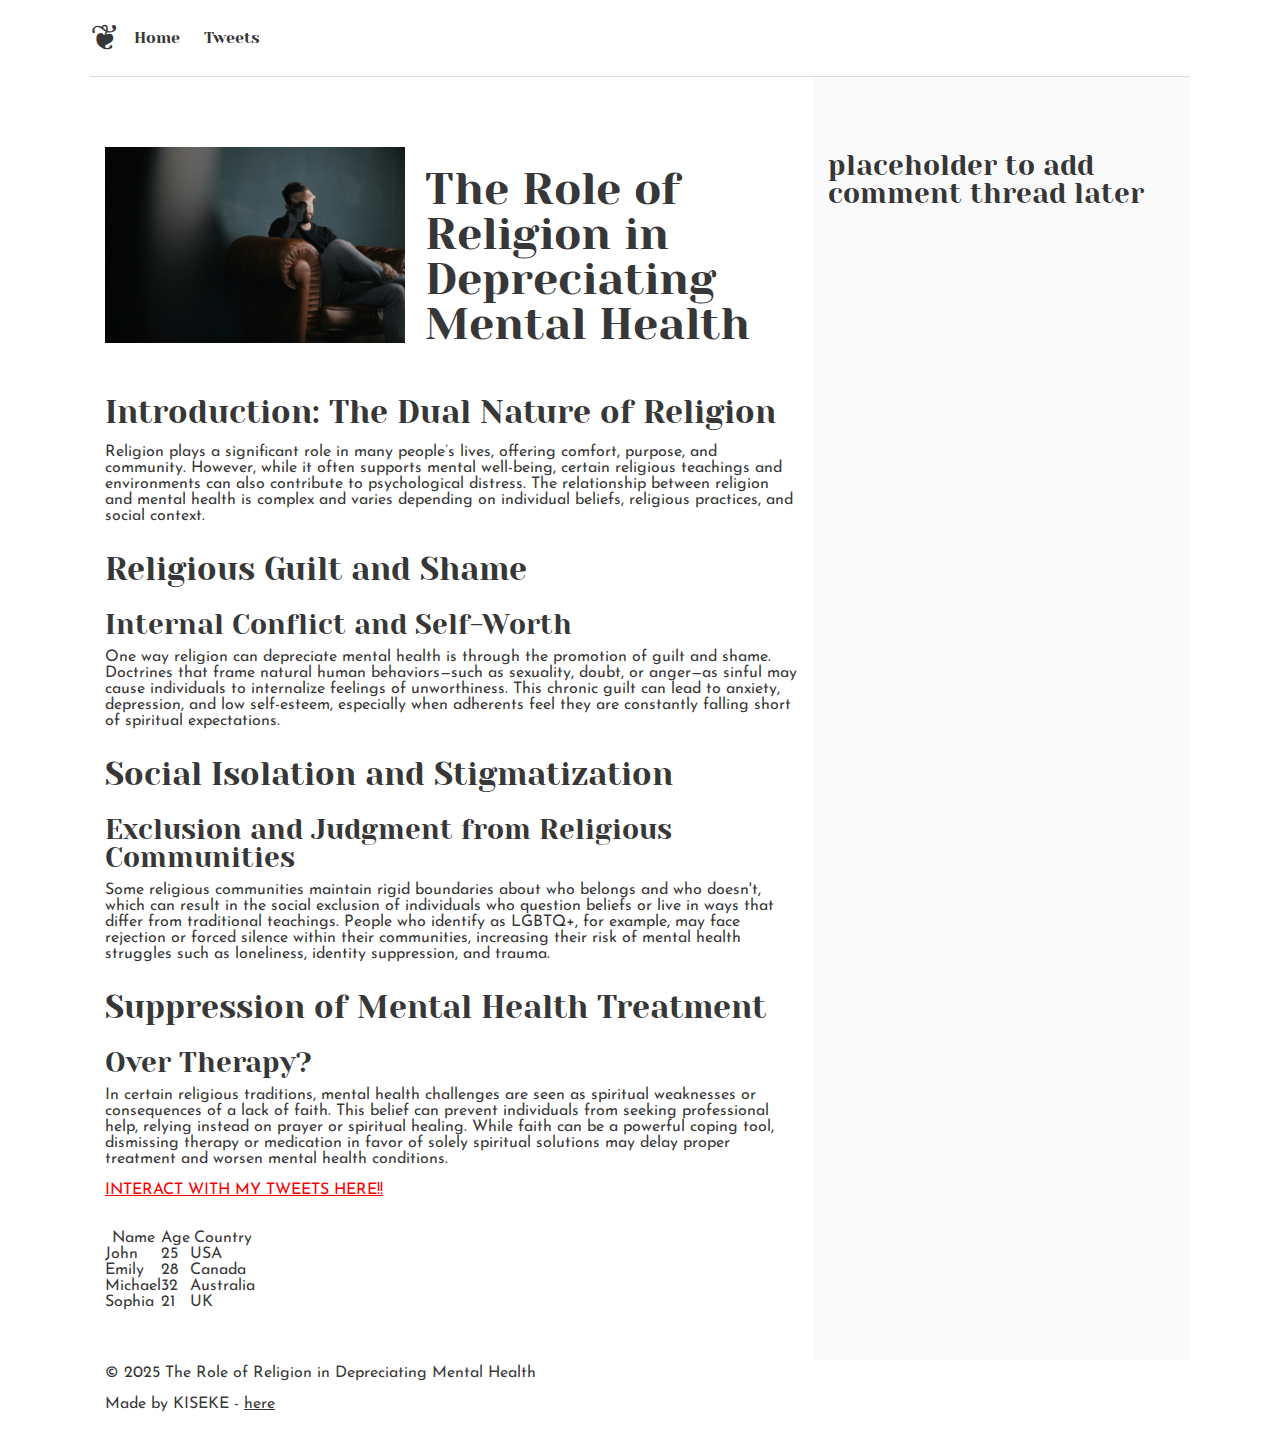
<file: css_basic/index.html>
<!DOCTYPE html>
<html lang="en">
<head>
    <meta charset="UTF-8">
    <meta name="viewport" content="width=device-width, initial-scale=1.0">
    <title>THE ROLE OF RELIGION IN DEPRECIATING MENTAL HEALTH</title>

    <link href="base.css" rel="stylesheet">
    <link href="styles.css" rel="stylesheet">

</head>
<body class="works_on_smartphone">

    <header>
        <nav>
            <ul>
                <li class="logo">❦</li>
                <li><a href="index.html">Home</a></li>
                <li><a href="tweets.html">Tweets</a></li>
            </ul>
        </nav>

    </header>

    <main>

        <article>
    
    <section >
    <a href="https://drive.google.com/file/d/1H-1WGVFxavzMzGRMDKu3nvTFIeQKv6qw/view?usp=sharing">
        <img src="mental.jpg" alt="Man seated in a chair with his head in his hands, symbolizing mental distress"">
    </a>

    <h1 style="font-size: 45px;max-width: 600px;">The Role of Religion in Depreciating Mental Health</h1>
    </section>

    <h2>Introduction: The Dual Nature of Religion</h2>
    <p>Religion plays a significant role in many people’s lives, offering comfort, purpose, and community. However, while it often supports mental well-being, certain religious teachings and environments can also contribute to psychological distress. The relationship between religion and mental health is complex and varies depending on individual beliefs, religious practices, and social context.</p>

    <h2>Religious Guilt and Shame</h2>
    <h3>Internal Conflict and Self-Worth</h3>
    <p>One way religion can depreciate mental health is through the promotion of guilt and shame. Doctrines that frame natural human behaviors—such as sexuality, doubt, or anger—as sinful may cause individuals to internalize feelings of unworthiness. This chronic guilt can lead to anxiety, depression, and low self-esteem, especially when adherents feel they are constantly falling short of spiritual expectations.</p>

    <h2>Social Isolation and Stigmatization</h2>
    <h3>Exclusion and Judgment from Religious Communities</h3>
    <p>Some religious communities maintain rigid boundaries about who belongs and who doesn't, which can result in the social exclusion of individuals who question beliefs or live in ways that differ from traditional teachings. People who identify as LGBTQ+, for example, may face rejection or forced silence within their communities, increasing their risk of mental health struggles such as loneliness, identity suppression, and trauma.</p>

    <h2>Suppression of Mental Health Treatment</h2>
    <h3>Over Therapy?</h3>
    <p>In certain religious traditions, mental health challenges are seen as spiritual weaknesses or consequences of a lack of faith. This belief can prevent individuals from seeking professional help, relying instead on prayer or spiritual healing. While faith can be a powerful coping tool, dismissing therapy or medication in favor of solely spiritual solutions may delay proper treatment and worsen mental health conditions.</p>

    <a href="tweets.html">INTERACT WITH MY TWEETS HERE!!</a>

    <br><br><br>
    
    <table>
        <thead>
            <tr>
                <th>Name</th>
                <th>Age</th>
                <th>Country</th>
            </tr>
        </thead>

        <tbody>
            <tr>
                <td>John</td>
                <td>25</td>
                <td>USA</td>
            </tr>
            <tr>
                <td>Emily</td>
                <td>28</td>
                <td>Canada</td>
            </tr>
            <tr>
                <td>Michael</td>
                <td>32</td>
                <td>Australia</td>
            </tr>
            <tr>
                <td>Sophia</td>
                <td>21</td>
                <td>UK</td>
        </tbody>
    </table>

    </article>

    <aside>
            <h3>placeholder to add comment thread later</h3>
        </aside>

    </main>

    <footer>
        <p>&copy; 2025 The Role of Religion in Depreciating Mental Health</p>
        <p>Made by KISEKE - <a href="https://x.com/TheJHF/status/1928180314959962361?t=0vbumAmNUCWy1TJYCA13gg&s=19" target="_blank">here</a> </p>
    </footer>
</body>
</html>
</file>
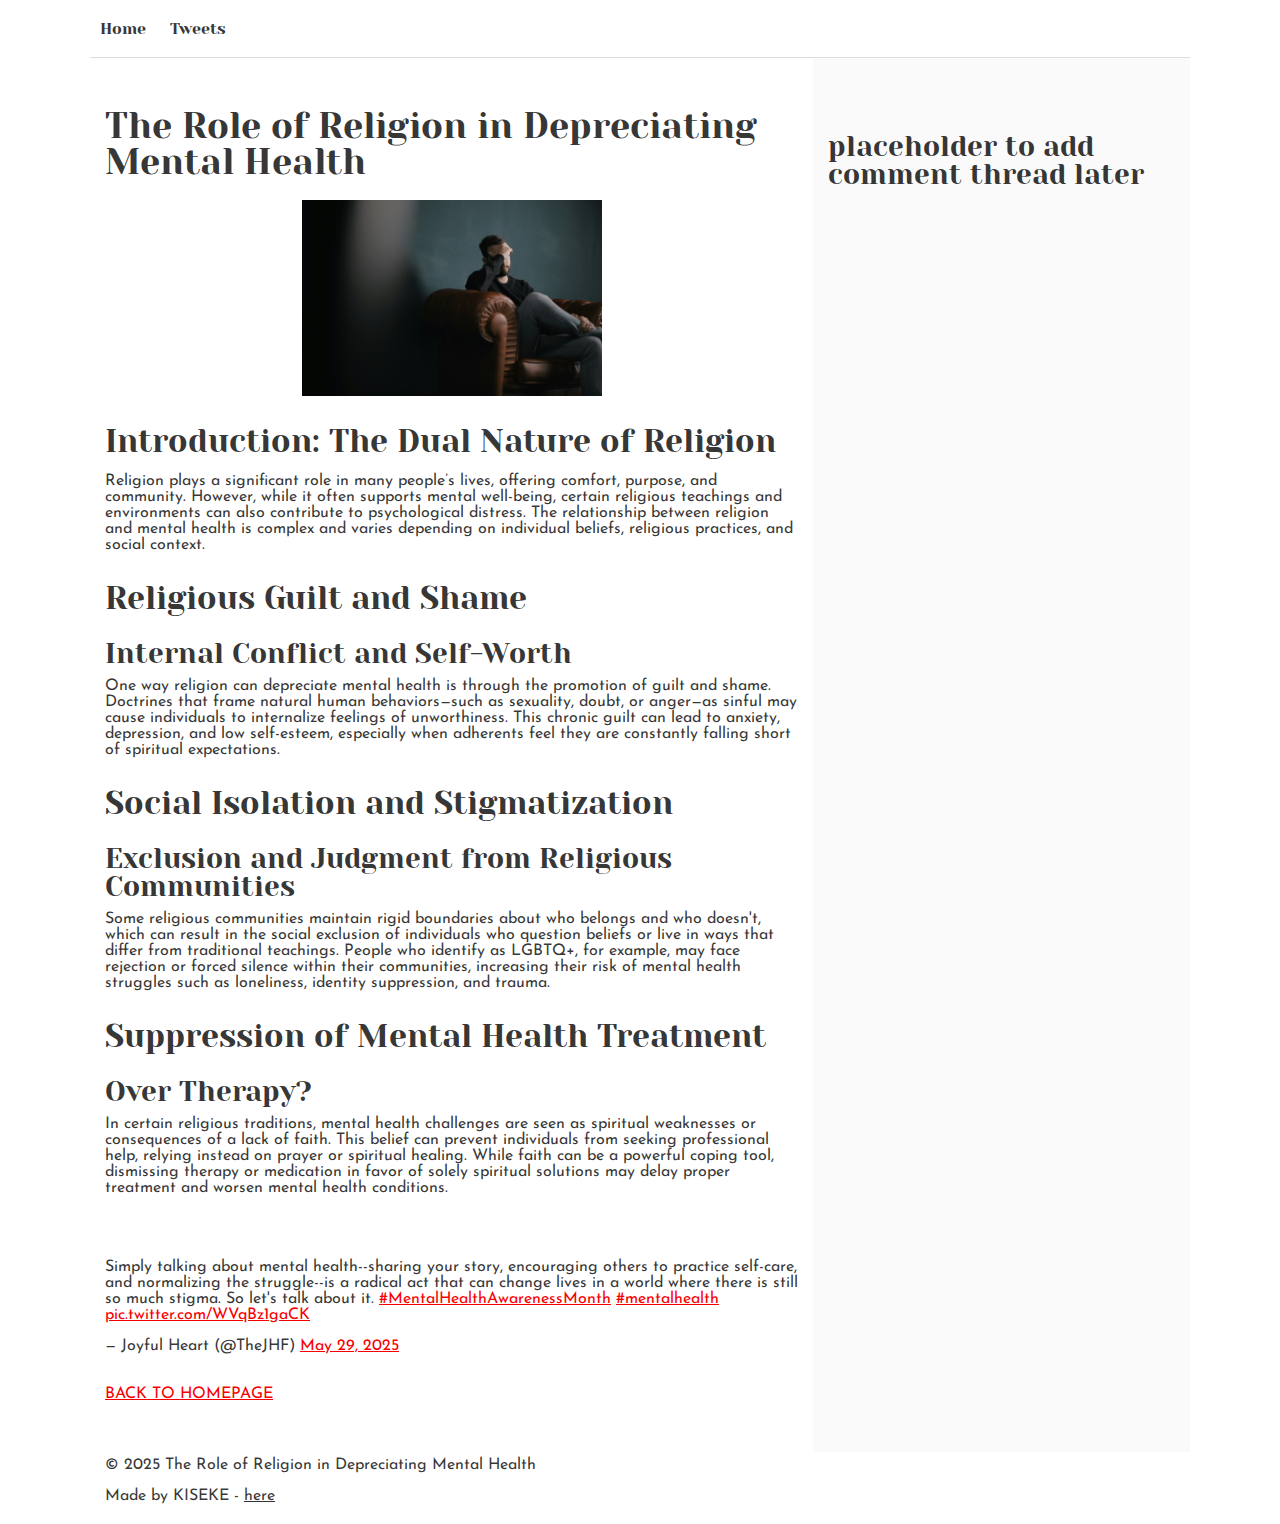
<file: css_basic/tweets.html>
<!DOCTYPE html>
<html lang="en">
<head>
    <meta charset="UTF-8">
    <meta name="viewport" content="width=device-width, initial-scale=1.0">
    <title>THE ROLE OF RELIGION IN DEPRECIATING MENTAL HEALTH</title>

    <link href="base.css" rel="stylesheet">
    <link href="styles.css" rel="stylesheet">

</head>
<body>

    <header>
        <nav>
            <ul>
                <li><a href="index.html">Home</a></li>
                <li><a href="tweets.html">Tweets</a></li>
            </ul>
        </nav>
    </header>

    <main>

        <article>

    <h1>The Role of Religion in Depreciating Mental Health</h1>

    <a href="https://drive.google.com/file/d/1H-1WGVFxavzMzGRMDKu3nvTFIeQKv6qw/view?usp=sharing">
        <img src="mental.jpg" alt="Man seated in a chair with his head in his hands, symbolizing mental distress" style="width: 50%; height: aut0; display: block; margin: 0 auto;">
    </a>


    <h2>Introduction: The Dual Nature of Religion</h2>
    <p>Religion plays a significant role in many people’s lives, offering comfort, purpose, and community. However, while it often supports mental well-being, certain religious teachings and environments can also contribute to psychological distress. The relationship between religion and mental health is complex and varies depending on individual beliefs, religious practices, and social context.</p>

    <h2>Religious Guilt and Shame</h2>
    <h3>Internal Conflict and Self-Worth</h3>
    <p>One way religion can depreciate mental health is through the promotion of guilt and shame. Doctrines that frame natural human behaviors—such as sexuality, doubt, or anger—as sinful may cause individuals to internalize feelings of unworthiness. This chronic guilt can lead to anxiety, depression, and low self-esteem, especially when adherents feel they are constantly falling short of spiritual expectations.</p>

    <h2>Social Isolation and Stigmatization</h2>
    <h3>Exclusion and Judgment from Religious Communities</h3>
    <p>Some religious communities maintain rigid boundaries about who belongs and who doesn't, which can result in the social exclusion of individuals who question beliefs or live in ways that differ from traditional teachings. People who identify as LGBTQ+, for example, may face rejection or forced silence within their communities, increasing their risk of mental health struggles such as loneliness, identity suppression, and trauma.</p>

    <h2>Suppression of Mental Health Treatment</h2>
    <h3>Over Therapy?</h3>
    <p>In certain religious traditions, mental health challenges are seen as spiritual weaknesses or consequences of a lack of faith. This belief can prevent individuals from seeking professional help, relying instead on prayer or spiritual healing. While faith can be a powerful coping tool, dismissing therapy or medication in favor of solely spiritual solutions may delay proper treatment and worsen mental health conditions.</p>

    <br><br><br>

    <blockquote class="twitter-tweet"><p lang="en" dir="ltr">Simply talking about mental health--sharing your story, encouraging others to practice self-care, and normalizing the struggle--is a radical act that can change lives in a world where there is still so much stigma. So let&#39;s talk about it. <a href="https://twitter.com/hashtag/MentalHealthAwarenessMonth?src=hash&amp;ref_src=twsrc%5Etfw">#MentalHealthAwarenessMonth</a> <a href="https://twitter.com/hashtag/mentalhealth?src=hash&amp;ref_src=twsrc%5Etfw">#mentalhealth</a> <a href="https://t.co/WVqBz1gaCK">pic.twitter.com/WVqBz1gaCK</a></p>&mdash; Joyful Heart (@TheJHF) <a href="https://twitter.com/TheJHF/status/1928180314959962361?ref_src=twsrc%5Etfw">May 29, 2025</a></blockquote> <script async src="https://platform.twitter.com/widgets.js" charset="utf-8"></script>
    <br><br>
    <a href="index.html">BACK TO HOMEPAGE</a>

        </article>

        <aside>
            <h3>placeholder to add comment thread later</h3>
        </aside>
    </main>

    <footer>
        <p>&copy; 2025 The Role of Religion in Depreciating Mental Health</p>
        <p>Made by KISEKE - <a href="https://x.com/TheJHF/status/1928180314959962361?t=0vbumAmNUCWy1TJYCA13gg&s=19" target="_blank">here</a> </p>
    </footer>

</body>
</html>
</file>
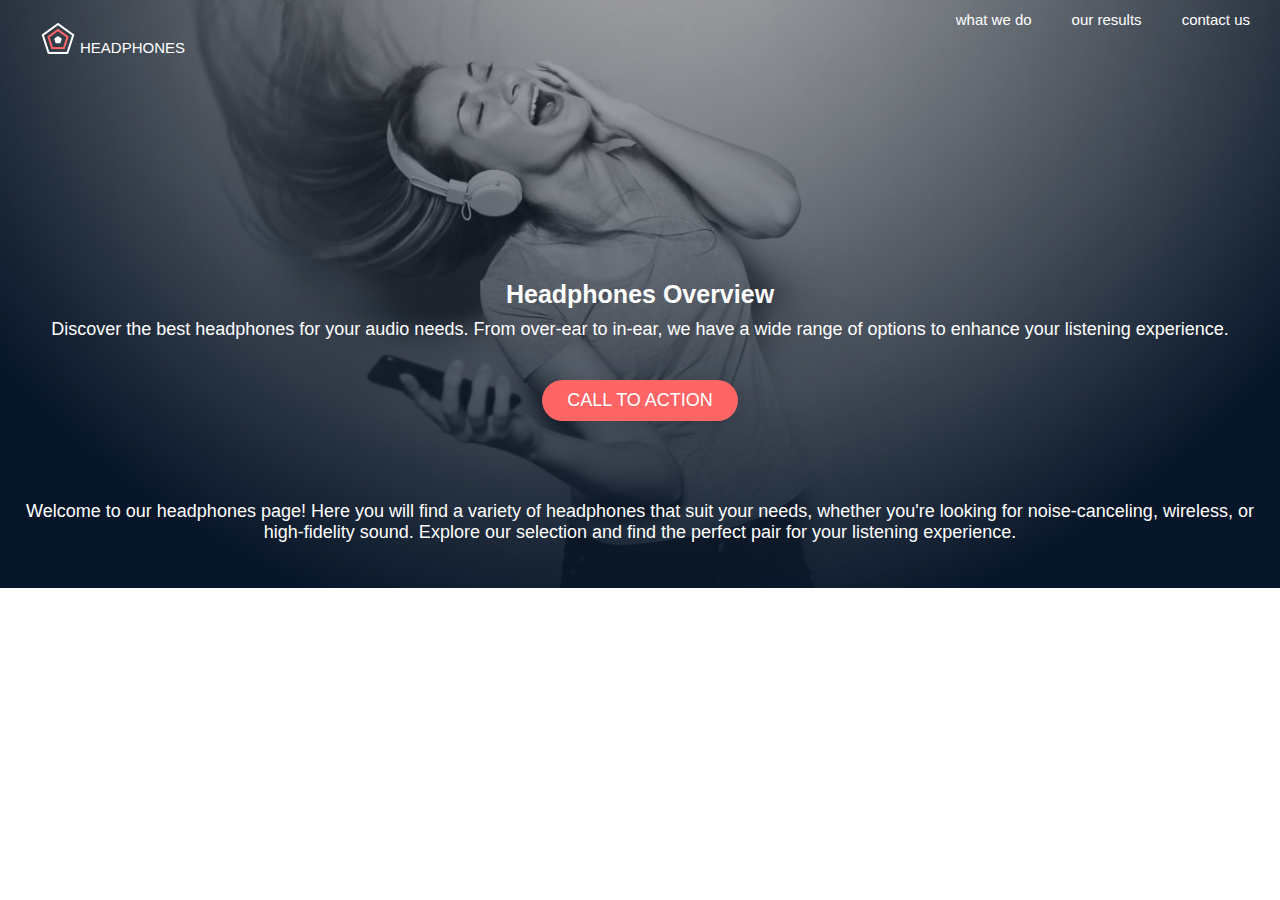
<file: headphones/0-index.html>
<!DOCTYPE html>
<html lang="en">
<head>
    <meta charset="UTF-8">
    <meta name="viewport" content="width=device-width, initial-scale=1.0">
    <title>Document</title>

    <link rel="stylesheet" href="0-styles.css">

</head>
<body>
    <div class="intro">
    <header>
        <div class="header-content">
        <div class="logo">
            <img src="assets/img/favicon.png" alt="logo">
            <span>HEADPHONES</span>
        </div>

    <nav>
        <ul>
            <li><a href="#whatwedo">what we do</a></li>
            <li><a href="#ourresults">our results</a></li>
            <li><a href="#contactus">contact us</a></li>
        </ul>
    </nav>
    </div>
    </header>

    <main>
    <section class="hero">
    <h2>
        Headphones Overview
    </h2>
    <p>
        Discover the best headphones for your audio needs. From over-ear to in-ear, we have a wide range of options to enhance your listening experience.
    </p>

    <button>CALL TO ACTION</button>

    <p>
    Welcome to our headphones page! Here you will find a variety of headphones that suit your needs, whether you're looking for noise-canceling, wireless, or high-fidelity sound. Explore our selection and find the perfect pair for your listening experience.
    </p>

    </div>
    </section>
    </main>
</body>
</html>
</file>
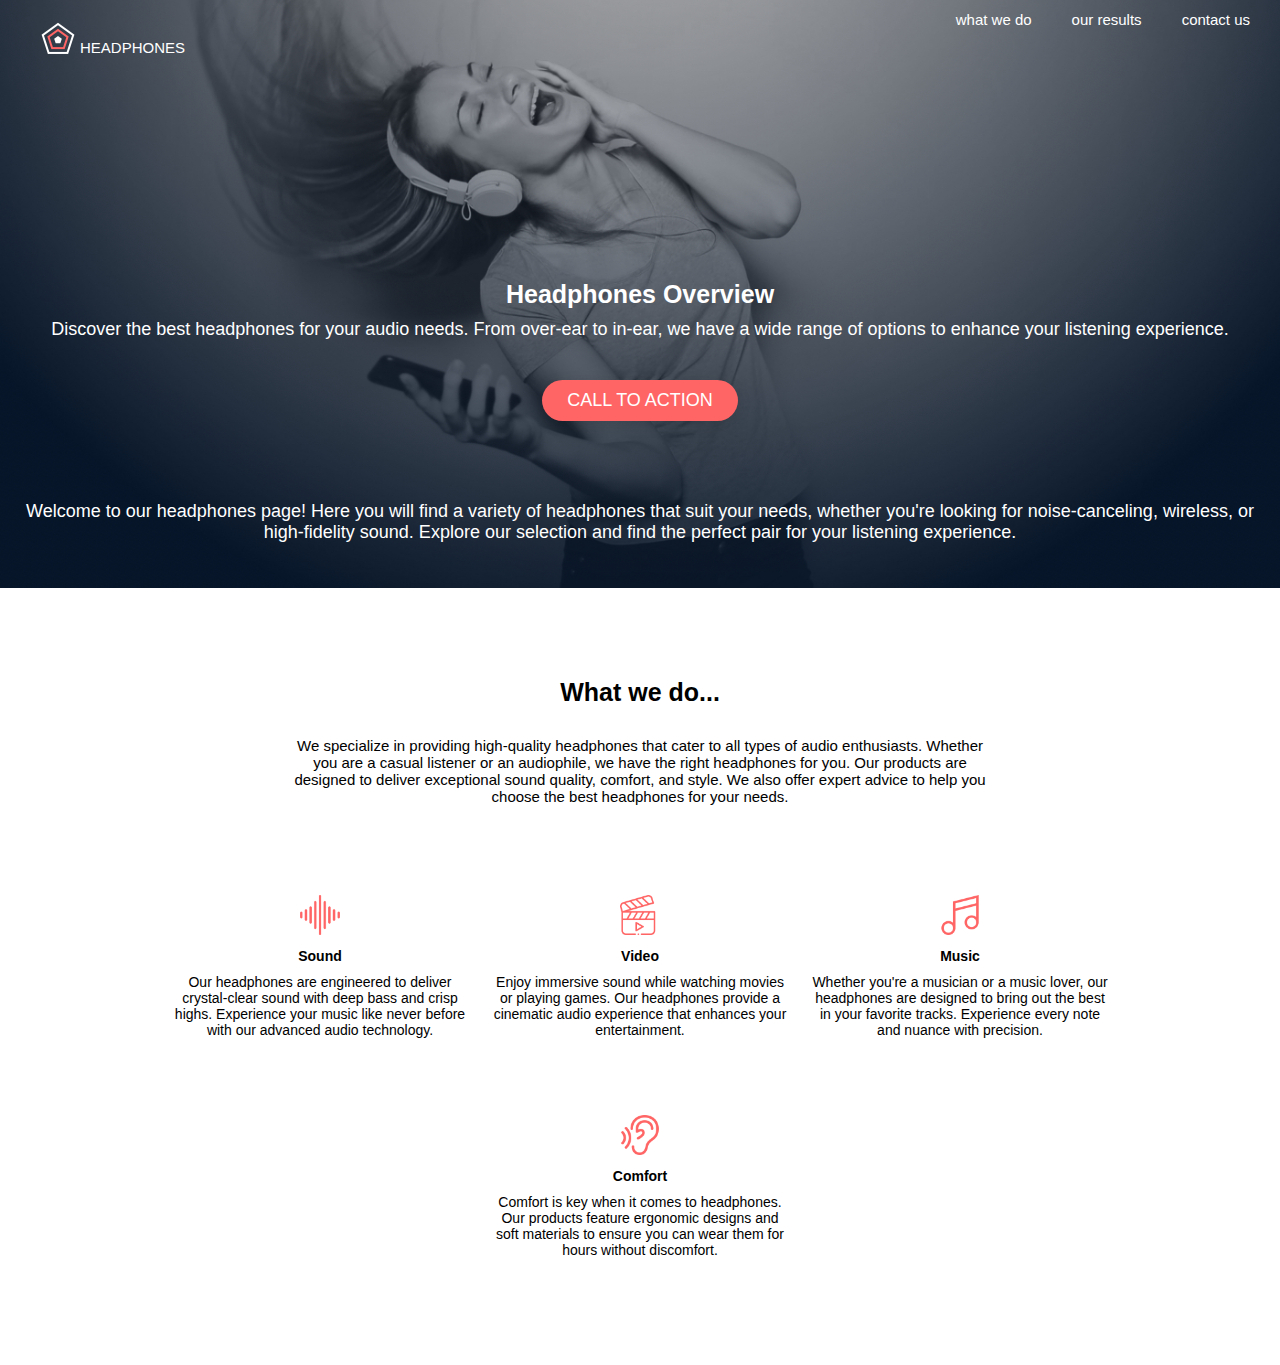
<file: headphones/1-index.html>
<!DOCTYPE html>
<html lang="en">
<head>
    <meta charset="UTF-8">
    <meta name="viewport" content="width=device-width, initial-scale=1.0">
    <title>Document</title>

    <link rel="stylesheet" href="1-styles.css">

</head>
<body>
    <div class="intro">
    <header>
        <div class="header-content">
        <div class="logo">
            <img src="assets/img/favicon.png" alt="logo">
            <span>HEADPHONES</span>
        </div>

    <nav>
        <ul>
            <li><a href="#whatwedo">what we do</a></li>
            <li><a href="#ourresults">our results</a></li>
            <li><a href="#contactus">contact us</a></li>
        </ul>
    </nav>
    </div>
    </header>

    <main>
    <section class="hero">
    <h2>
        Headphones Overview
    </h2>
    <p>
        Discover the best headphones for your audio needs. From over-ear to in-ear, we have a wide range of options to enhance your listening experience.
    </p>

    <button>CALL TO ACTION</button>

    <p>
    Welcome to our headphones page! Here you will find a variety of headphones that suit your needs, whether you're looking for noise-canceling, wireless, or high-fidelity sound. Explore our selection and find the perfect pair for your listening experience.
    </p>

    </div>
    </section>

    <section class="whatwedo">

        <div class="whatwedo-header">
        <h2>What we do...</h2>

        <p>
        We specialize in providing high-quality headphones that cater to all types of audio enthusiasts. Whether you are a casual listener or an audiophile, we have the right headphones for you. Our products are designed to deliver exceptional sound quality, comfort, and style.        We also offer expert advice to help you choose the best headphones for your needs.
        </p>

    </div>

    <div class="whatwedo-body">
        <div class="sound">
            <img src="assets/img/audiowaves.png" alt="waves">
            <h4>Sound</h4>
            <p>
            Our headphones are engineered to deliver crystal-clear sound with deep bass and crisp highs. Experience your music like never before with our advanced audio technology.
            </p>
        </div>

        <div class="video">
            <img src="assets/img/video.png" alt="video">
            <h4>Video</h4>
            <p>
            Enjoy immersive sound while watching movies or playing games. Our headphones provide a cinematic audio experience that enhances your entertainment.
            </p>
        </div>

        <div class="music">
            <img src="assets/img/musicalnote.png" alt="music">
            <h4>Music</h4>
            <p>
            Whether you're a musician or a music lover, our headphones are designed to bring out the best in your favorite tracks. Experience every note and nuance with precision.
            </p>
        </div>

        <div class="comfort">
            <img src="assets/img/ear.png" alt="comfort">
            <h4>Comfort</h4>
            <p>
            Comfort is key when it comes to headphones. Our products feature ergonomic designs and soft materials to ensure you can wear them for hours without discomfort.
            </p>
        </div>
        </div>
    </section>

    </main>
</body>
</html>
</file>
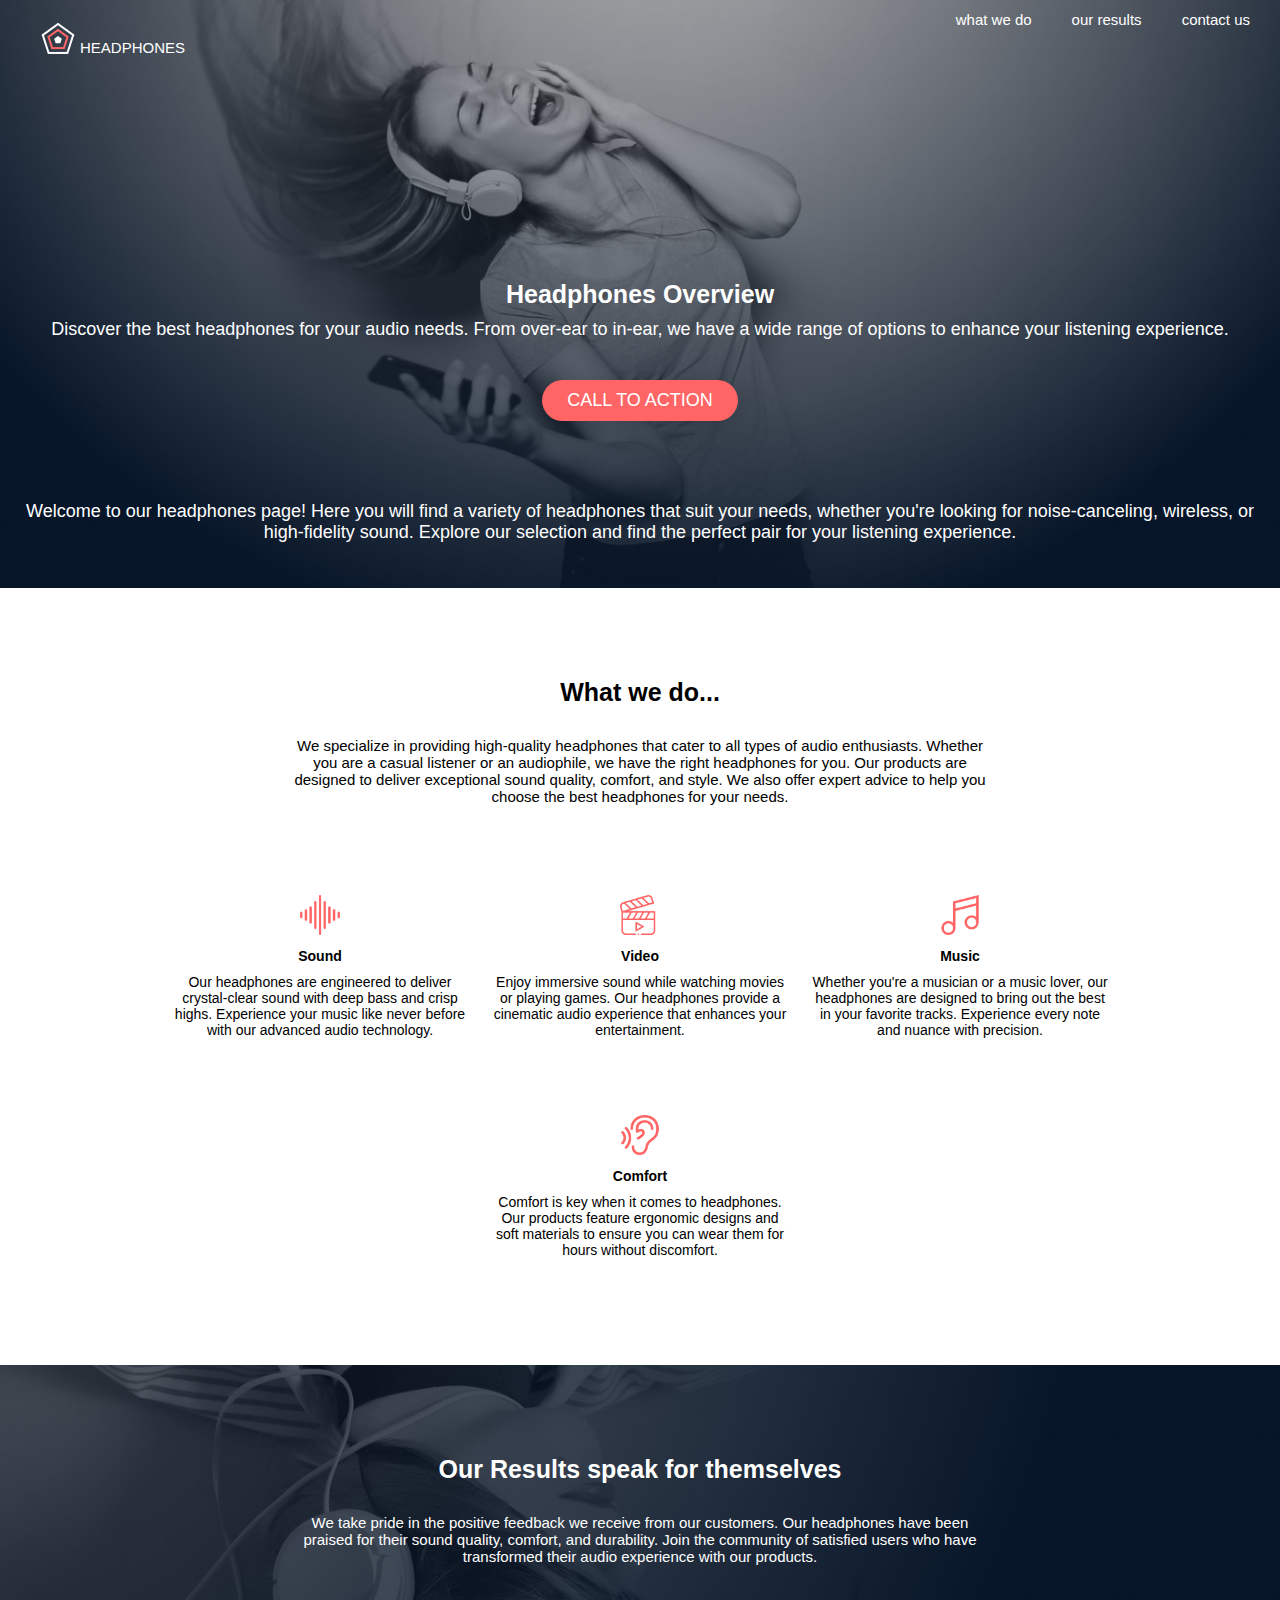
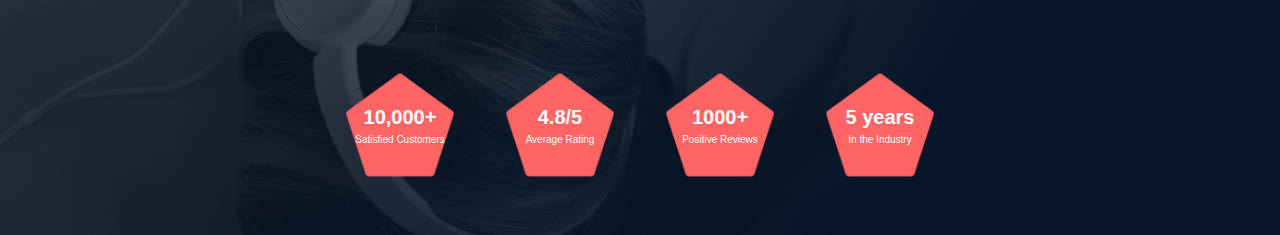
<file: headphones/2-index.html>
<!DOCTYPE html>
<html lang="en">
<head>
    <meta charset="UTF-8">
    <meta name="viewport" content="width=device-width, initial-scale=1.0">
    <title>Document</title>

    <link rel="stylesheet" href="2-styles.css">

</head>
<body>
    <div class="intro">
    <header>
        <div class="header-content">
        <div class="logo">
            <img src="assets/img/favicon.png" alt="logo">
            <span>HEADPHONES</span>
        </div>

    <nav>
        <ul>
            <li><a href="#whatwedo">what we do</a></li>
            <li><a href="#ourresults">our results</a></li>
            <li><a href="#contactus">contact us</a></li>
        </ul>
    </nav>
    </div>
    </header>

    <main>
    <section class="hero">
    <h2>
        Headphones Overview
    </h2>
    <p>
        Discover the best headphones for your audio needs. From over-ear to in-ear, we have a wide range of options to enhance your listening experience.
    </p>

    <button>CALL TO ACTION</button>

    <p>
    Welcome to our headphones page! Here you will find a variety of headphones that suit your needs, whether you're looking for noise-canceling, wireless, or high-fidelity sound. Explore our selection and find the perfect pair for your listening experience.
    </p>

    </div>
    </section>

    <section class="whatwedo">

        <div class="whatwedo-header">
        <h2>What we do...</h2>

        <p>
        We specialize in providing high-quality headphones that cater to all types of audio enthusiasts. Whether you are a casual listener or an audiophile, we have the right headphones for you. Our products are designed to deliver exceptional sound quality, comfort, and style.        We also offer expert advice to help you choose the best headphones for your needs.
        </p>

    </div>

    <div class="whatwedo-body">
        <div class="sound">
            <img src="assets/img/audiowaves.png" alt="waves">
            <h4>Sound</h4>
            <p>
            Our headphones are engineered to deliver crystal-clear sound with deep bass and crisp highs. Experience your music like never before with our advanced audio technology.
            </p>
        </div>

        <div class="sound">
            <img src="assets/img/video.png" alt="video">
            <h4>Video</h4>
            <p>
            Enjoy immersive sound while watching movies or playing games. Our headphones provide a cinematic audio experience that enhances your entertainment.
            </p>
        </div>

        <div class="sound">
            <img src="assets/img/musicalnote.png" alt="music">
            <h4>Music</h4>
            <p>
            Whether you're a musician or a music lover, our headphones are designed to bring out the best in your favorite tracks. Experience every note and nuance with precision.
            </p>
        </div>

        <div class="sound">
            <img src="assets/img/ear.png" alt="comfort">
            <h4>Comfort</h4>
            <p>
            Comfort is key when it comes to headphones. Our products feature ergonomic designs and soft materials to ensure you can wear them for hours without discomfort.
            </p>
        </div>
        </div>
    </section>

    <section class="ourresults">
        <div class="ourresults-header">
        <h2>Our Results speak for themselves</h2>
        <p>
            We take pride in the positive feedback we receive from our customers. Our headphones have been praised for their sound quality, comfort, and durability. Join the community of satisfied users who have transformed their audio experience with our products.
        </p>
        </div>

        <div class="pentagon-container">
    <div class="pentagon">
      <div class="content">
        10,000+
        <span>Satisfied Customers</span>
      </div>
    </div>
    <div class="pentagon">
      <div class="content">
        4.8/5
        <span>Average Rating</span>
      </div>
    </div>
    <div class="pentagon">
      <div class="content">
        1000+
        <span>Positive Reviews</span>
      </div>
    </div>
    <div class="pentagon">
      <div class="content">
        5 years
        <span>In the Industry</span>
      </div>
  </div>
    </section>

    </main>
</body>
</html>
</file>
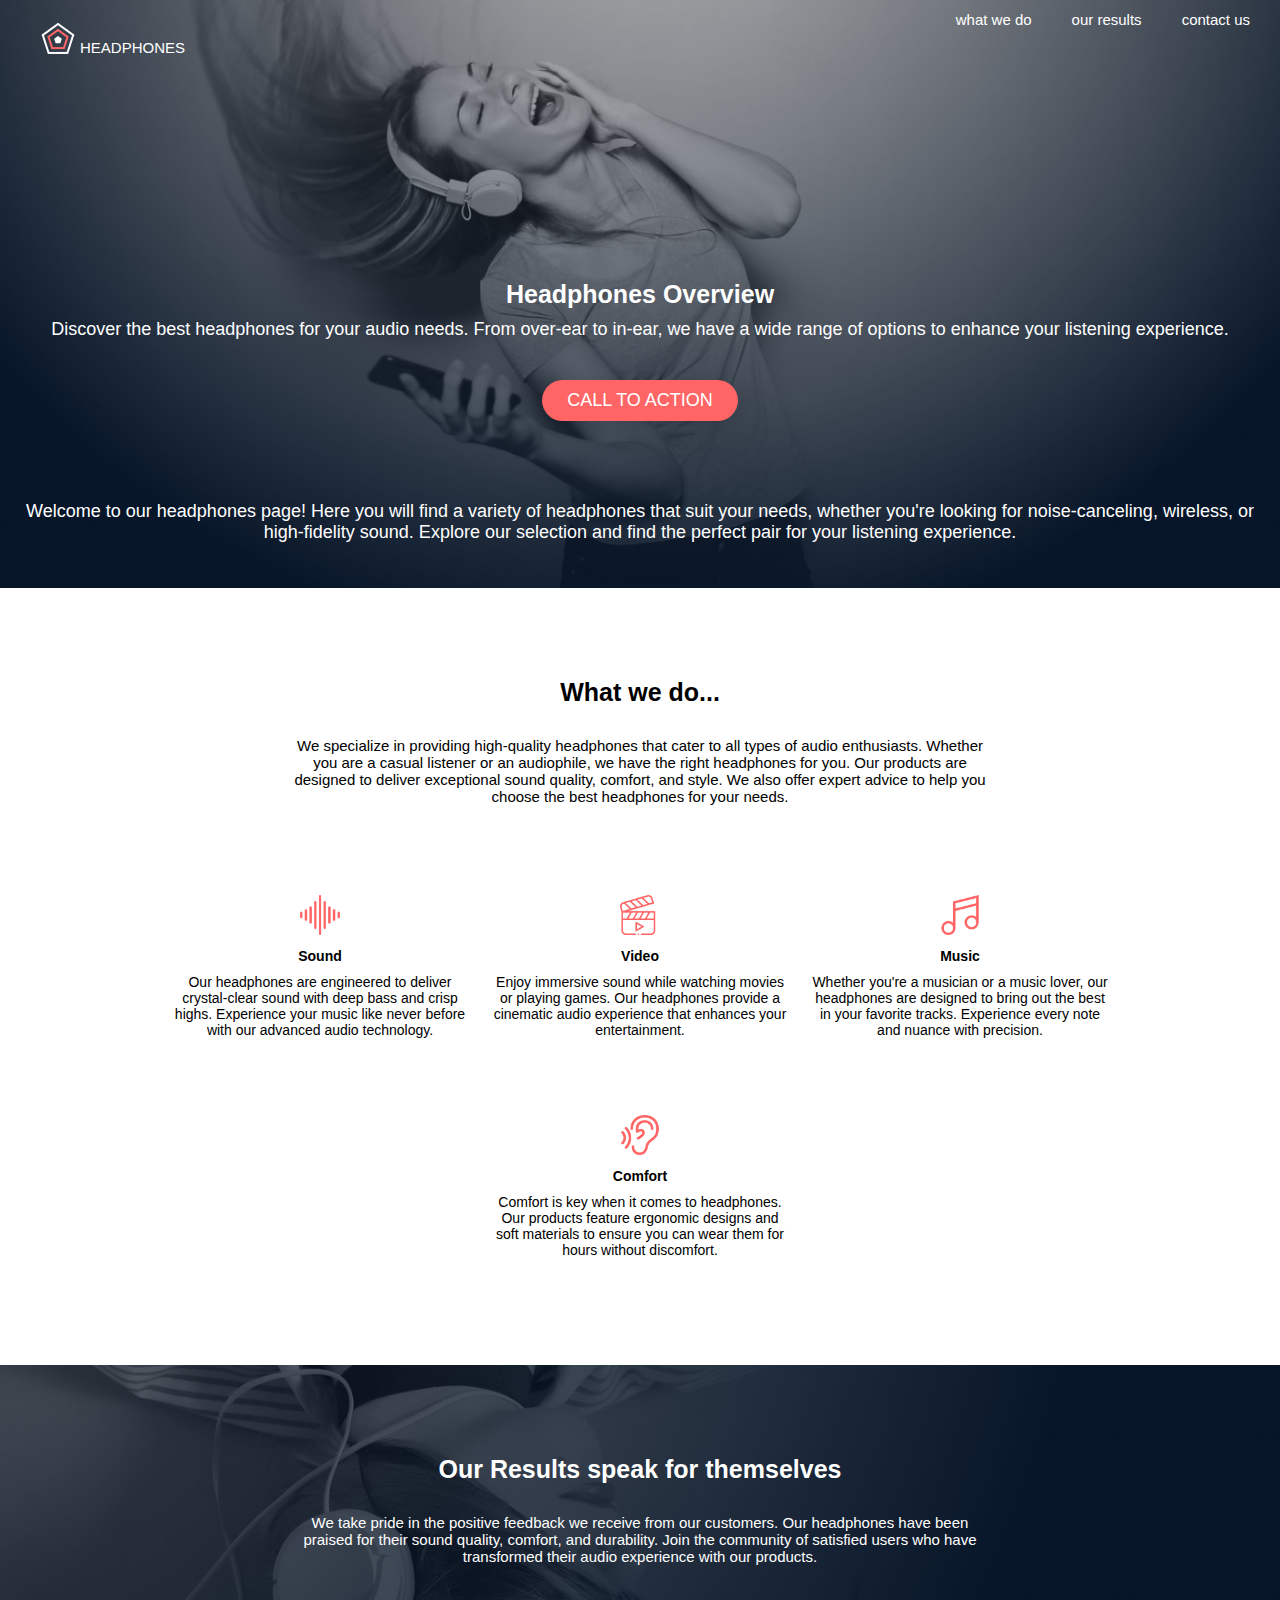
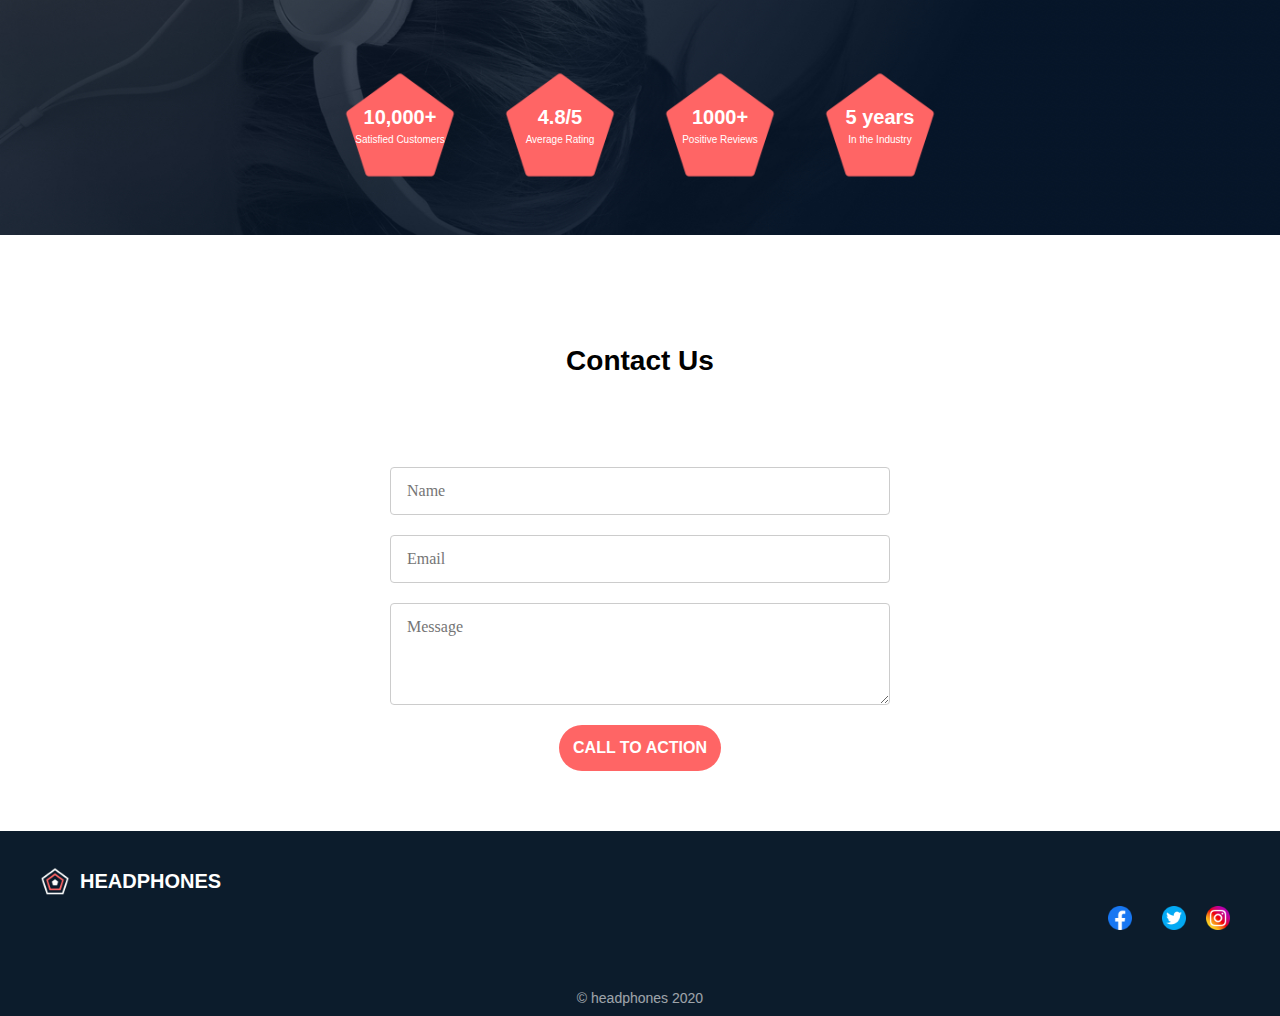
<file: headphones/3-index.html>
<!DOCTYPE html>
<html lang="en">
<head>
    <meta charset="UTF-8">
    <meta name="viewport" content="width=device-width, initial-scale=1.0">
    <title>Document</title>

    <link rel="stylesheet" href="3-styles.css">

</head>
<body>
    <div class="intro">
    <header>
        <div class="header-content">
        <div class="logo">
            <img src="assets/img/favicon.png" alt="logo">
            <span>HEADPHONES</span>
        </div>

    <nav>
        <ul>
            <li><a href="#whatwedo">what we do</a></li>
            <li><a href="#ourresults">our results</a></li>
            <li><a href="#contactus">contact us</a></li>
        </ul>
    </nav>
    </div>
    </header>

    <main>
    <section class="hero">
    <h2>
        Headphones Overview
    </h2>
    <p>
        Discover the best headphones for your audio needs. From over-ear to in-ear, we have a wide range of options to enhance your listening experience.
    </p>

    <button>CALL TO ACTION</button>

    <p>
    Welcome to our headphones page! Here you will find a variety of headphones that suit your needs, whether you're looking for noise-canceling, wireless, or high-fidelity sound. Explore our selection and find the perfect pair for your listening experience.
    </p>

    </div>
    </section>

    <section class="whatwedo" id="whatwedo">

        <div class="whatwedo-header">
        <h2>What we do...</h2>

        <p>
        We specialize in providing high-quality headphones that cater to all types of audio enthusiasts. Whether you are a casual listener or an audiophile, we have the right headphones for you. Our products are designed to deliver exceptional sound quality, comfort, and style.        We also offer expert advice to help you choose the best headphones for your needs.
        </p>

    </div>

    <div class="whatwedo-body">
        <div class="sound">
            <img src="assets/img/audiowaves.png" alt="waves">
            <h4>Sound</h4>
            <p>
            Our headphones are engineered to deliver crystal-clear sound with deep bass and crisp highs. Experience your music like never before with our advanced audio technology.
            </p>
        </div>

        <div class="sound">
            <img src="assets/img/video.png" alt="video">
            <h4>Video</h4>
            <p>
            Enjoy immersive sound while watching movies or playing games. Our headphones provide a cinematic audio experience that enhances your entertainment.
            </p>
        </div>

        <div class="sound">
            <img src="assets/img/musicalnote.png" alt="music">
            <h4>Music</h4>
            <p>
            Whether you're a musician or a music lover, our headphones are designed to bring out the best in your favorite tracks. Experience every note and nuance with precision.
            </p>
        </div>

        <div class="sound">
            <img src="assets/img/ear.png" alt="comfort">
            <h4>Comfort</h4>
            <p>
            Comfort is key when it comes to headphones. Our products feature ergonomic designs and soft materials to ensure you can wear them for hours without discomfort.
            </p>
        </div>
        </div>
    </section>

    <section class="ourresults" id="ourresults">
        <div class="ourresults-header">
        <h2>Our Results speak for themselves</h2>
        <p>
            We take pride in the positive feedback we receive from our customers. Our headphones have been praised for their sound quality, comfort, and durability. Join the community of satisfied users who have transformed their audio experience with our products.
        </p>
        </div>

        <div class="pentagon-container">
    <div class="pentagon">
      <div class="content">
        10,000+
        <span>Satisfied Customers</span>
      </div>
    </div>
    <div class="pentagon">
      <div class="content">
        4.8/5
        <span>Average Rating</span>
      </div>
    </div>
    <div class="pentagon">
      <div class="content">
        1000+
        <span>Positive Reviews</span>
      </div>
    </div>
    <div class="pentagon">
      <div class="content">
        5 years
        <span>In the Industry</span>
      </div>
  </div>
    </section>

    <section class="contactus" id="contactus">
        <div class="contactus-header">
        <h2>Contact Us</h2>
        </div>

        <form action="#" method="post" class="contact-form">
            <input type="text" id="name" name="name" placeholder="Name" required>

            <input type="email" id="email" name="email" placeholder="Email" required>

            <textarea id="message" name="message" placeholder="Message" rows="4" required></textarea>

            <button type="submit" class="cta-btn">CALL TO ACTION</button>
        </form>
    </section>

    </main>

    <footer class="footer">
  <div class="footer-content">
    <div class="footer-brand">
      <img src="assets/img/favicon.png" alt="Headphones logo" class="footer-logo" />
      <span>HEADPHONES</span>
    </div>
    
    <div class="social-icons">
    <a href="#" "><img src="assets/img/facebook.png" alt="FB"></a>
    <a href="#" "><img src="assets/img/twitter.png" alt="TW"></
    <a href="#" "><img src="assets/img/social.png" alt="IG"></a>
    </div>

    <p class="copyright">© headphones 2020</p>

    
  </div>
</footer>

</body>
</html>
</file>
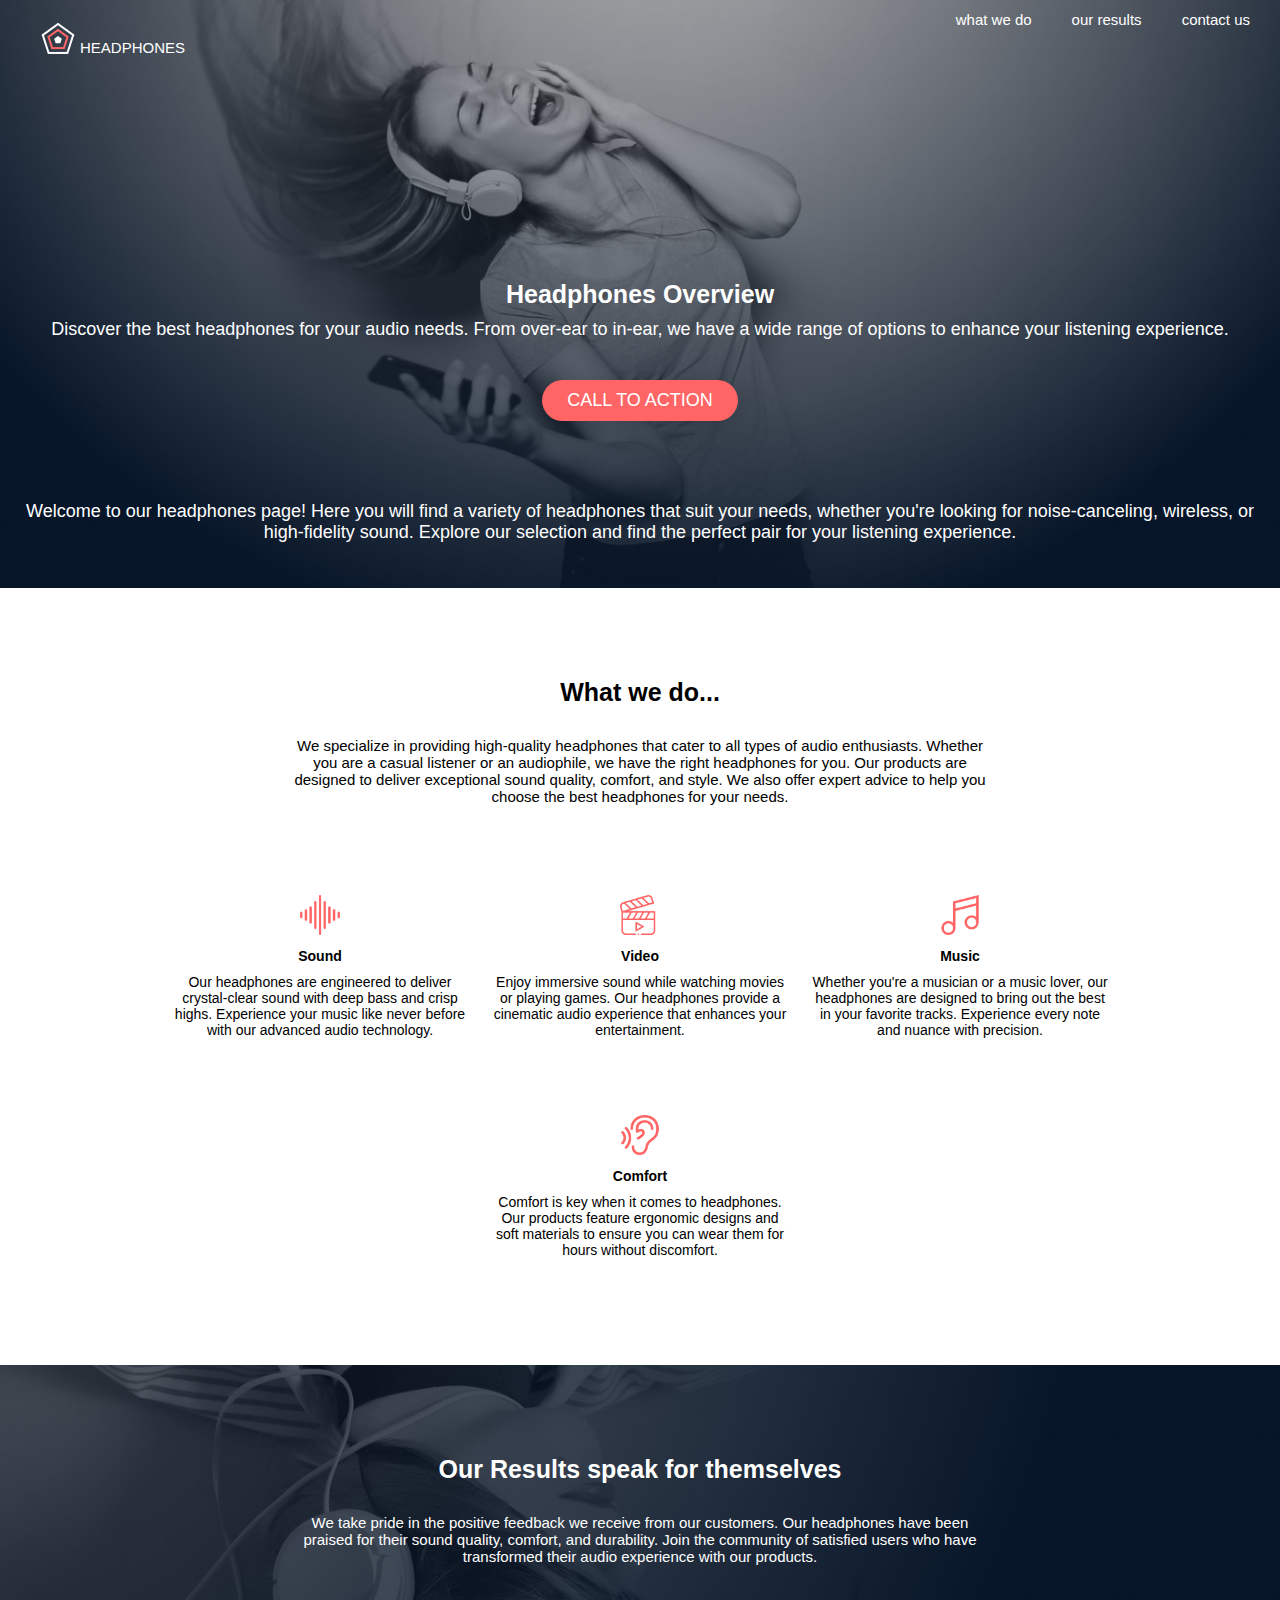
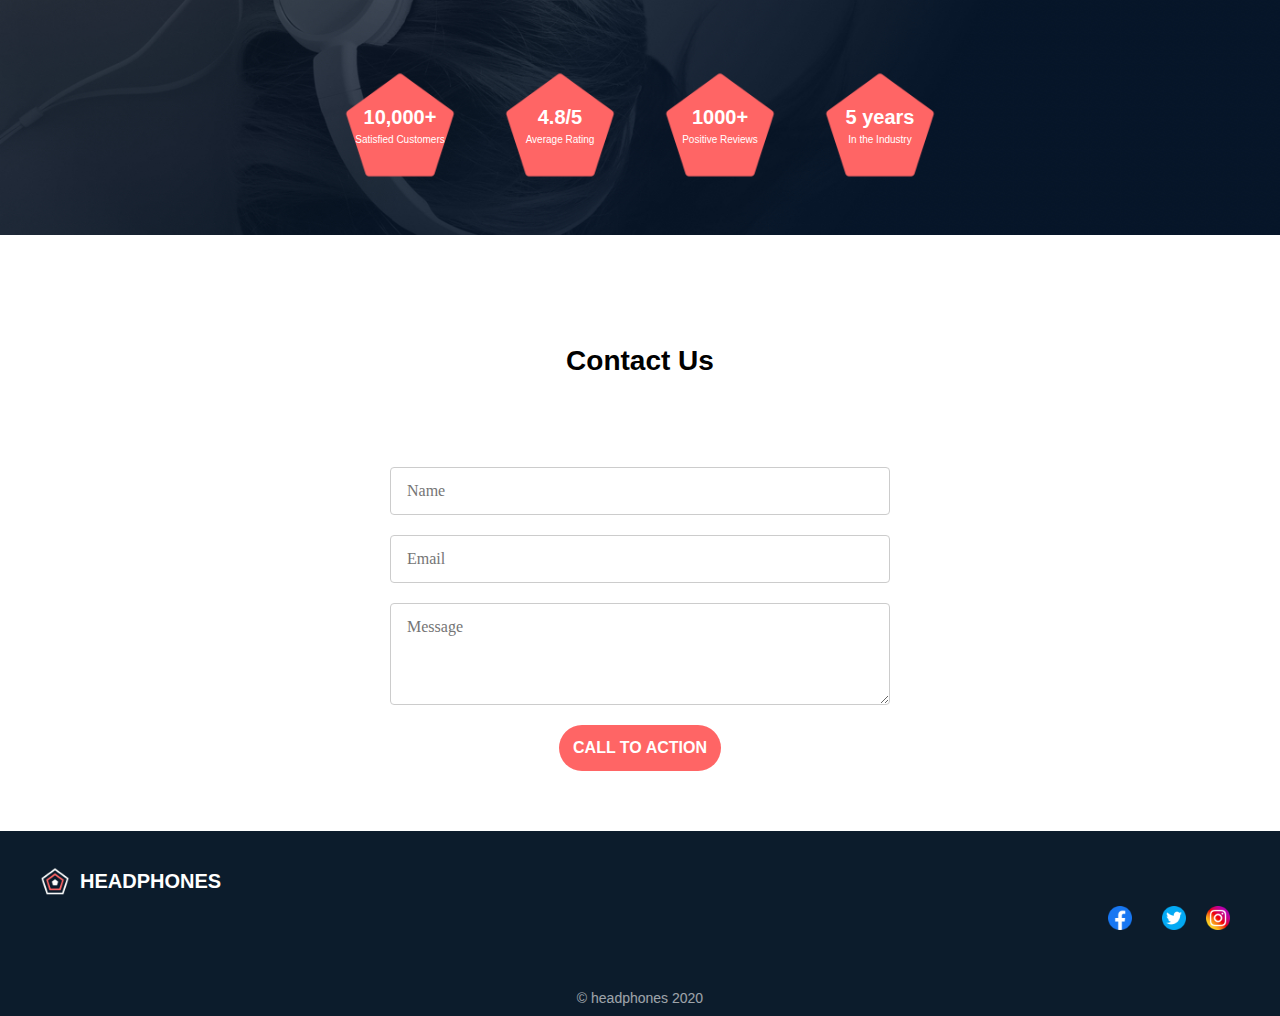
<file: headphones/4-index.html>
<!DOCTYPE html>
<html lang="en">
<head>
    <meta charset="UTF-8">
    <meta name="viewport" content="width=device-width, initial-scale=1.0">
    <title>Document</title>

    <link rel="stylesheet" href="4-styles.css">

</head>
<body>
    <div class="intro">
    <header>
        <div class="header-content">
        <div class="logo">
            <img src="assets/img/favicon.png" alt="logo">
            <span>HEADPHONES</span>
        </div>

    <nav>
        <ul>
            <li><a href="#whatwedo">what we do</a></li>
            <li><a href="#ourresults">our results</a></li>
            <li><a href="#contactus">contact us</a></li>
        </ul>
    </nav>
    </div>
    </header>

    <main>
    <section class="hero">
    <h2>
        Headphones Overview
    </h2>
    <p>
        Discover the best headphones for your audio needs. From over-ear to in-ear, we have a wide range of options to enhance your listening experience.
    </p>

    <button>CALL TO ACTION</button>

    <p>
    Welcome to our headphones page! Here you will find a variety of headphones that suit your needs, whether you're looking for noise-canceling, wireless, or high-fidelity sound. Explore our selection and find the perfect pair for your listening experience.
    </p>

    </div>
    </section>

    <section class="whatwedo" id="whatwedo">

        <div class="whatwedo-header">
        <h2>What we do...</h2>

        <p>
        We specialize in providing high-quality headphones that cater to all types of audio enthusiasts. Whether you are a casual listener or an audiophile, we have the right headphones for you. Our products are designed to deliver exceptional sound quality, comfort, and style.        We also offer expert advice to help you choose the best headphones for your needs.
        </p>

    </div>

    <div class="whatwedo-body">
        <div class="sound">
            <img src="assets/img/audiowaves.png" alt="waves">
            <h4>Sound</h4>
            <p>
            Our headphones are engineered to deliver crystal-clear sound with deep bass and crisp highs. Experience your music like never before with our advanced audio technology.
            </p>
        </div>

        <div class="sound">
            <img src="assets/img/video.png" alt="video">
            <h4>Video</h4>
            <p>
            Enjoy immersive sound while watching movies or playing games. Our headphones provide a cinematic audio experience that enhances your entertainment.
            </p>
        </div>

        <div class="sound">
            <img src="assets/img/musicalnote.png" alt="music">
            <h4>Music</h4>
            <p>
            Whether you're a musician or a music lover, our headphones are designed to bring out the best in your favorite tracks. Experience every note and nuance with precision.
            </p>
        </div>

        <div class="sound">
            <img src="assets/img/ear.png" alt="comfort">
            <h4>Comfort</h4>
            <p>
            Comfort is key when it comes to headphones. Our products feature ergonomic designs and soft materials to ensure you can wear them for hours without discomfort.
            </p>
        </div>
        </div>
    </section>

    <section class="ourresults" id="ourresults">
        <div class="ourresults-header">
        <h2>Our Results speak for themselves</h2>
        <p>
            We take pride in the positive feedback we receive from our customers. Our headphones have been praised for their sound quality, comfort, and durability. Join the community of satisfied users who have transformed their audio experience with our products.
        </p>
        </div>

        <div class="pentagon-container">
    <div class="pentagon">
      <div class="content">
        10,000+
        <span>Satisfied Customers</span>
      </div>
    </div>
    <div class="pentagon">
      <div class="content">
        4.8/5
        <span>Average Rating</span>
      </div>
    </div>
    <div class="pentagon">
      <div class="content">
        1000+
        <span>Positive Reviews</span>
      </div>
    </div>
    <div class="pentagon">
      <div class="content">
        5 years
        <span>In the Industry</span>
      </div>
  </div>
    </section>

    <section class="contactus" id="contactus">
        <div class="contactus-header">
        <h2>Contact Us</h2>
        </div>

        <form action="#" method="post" class="contact-form">
            <input type="text" id="name" name="name" placeholder="Name" required>

            <input type="email" id="email" name="email" placeholder="Email" required>

            <textarea id="message" name="message" placeholder="Message" rows="4" required></textarea>

            <button type="submit" class="cta-btn">CALL TO ACTION</button>
        </form>
    </section>

    </main>

    <footer class="footer">
  <div class="footer-content">
    <div class="footer-brand">
      <img src="assets/img/favicon.png" alt="Headphones logo" class="footer-logo" />
      <span>HEADPHONES</span>
    </div>
    
    <div class="social-icons">
    <a href="#" "><img src="assets/img/facebook.png" alt="FB"></a>
    <a href="#" "><img src="assets/img/twitter.png" alt="TW"></
    <a href="#" "><img src="assets/img/social.png" alt="IG"></a>
    </div>

    <p class="copyright">© headphones 2020</p>

    
  </div>
</footer>

</body>
</html>
</file>
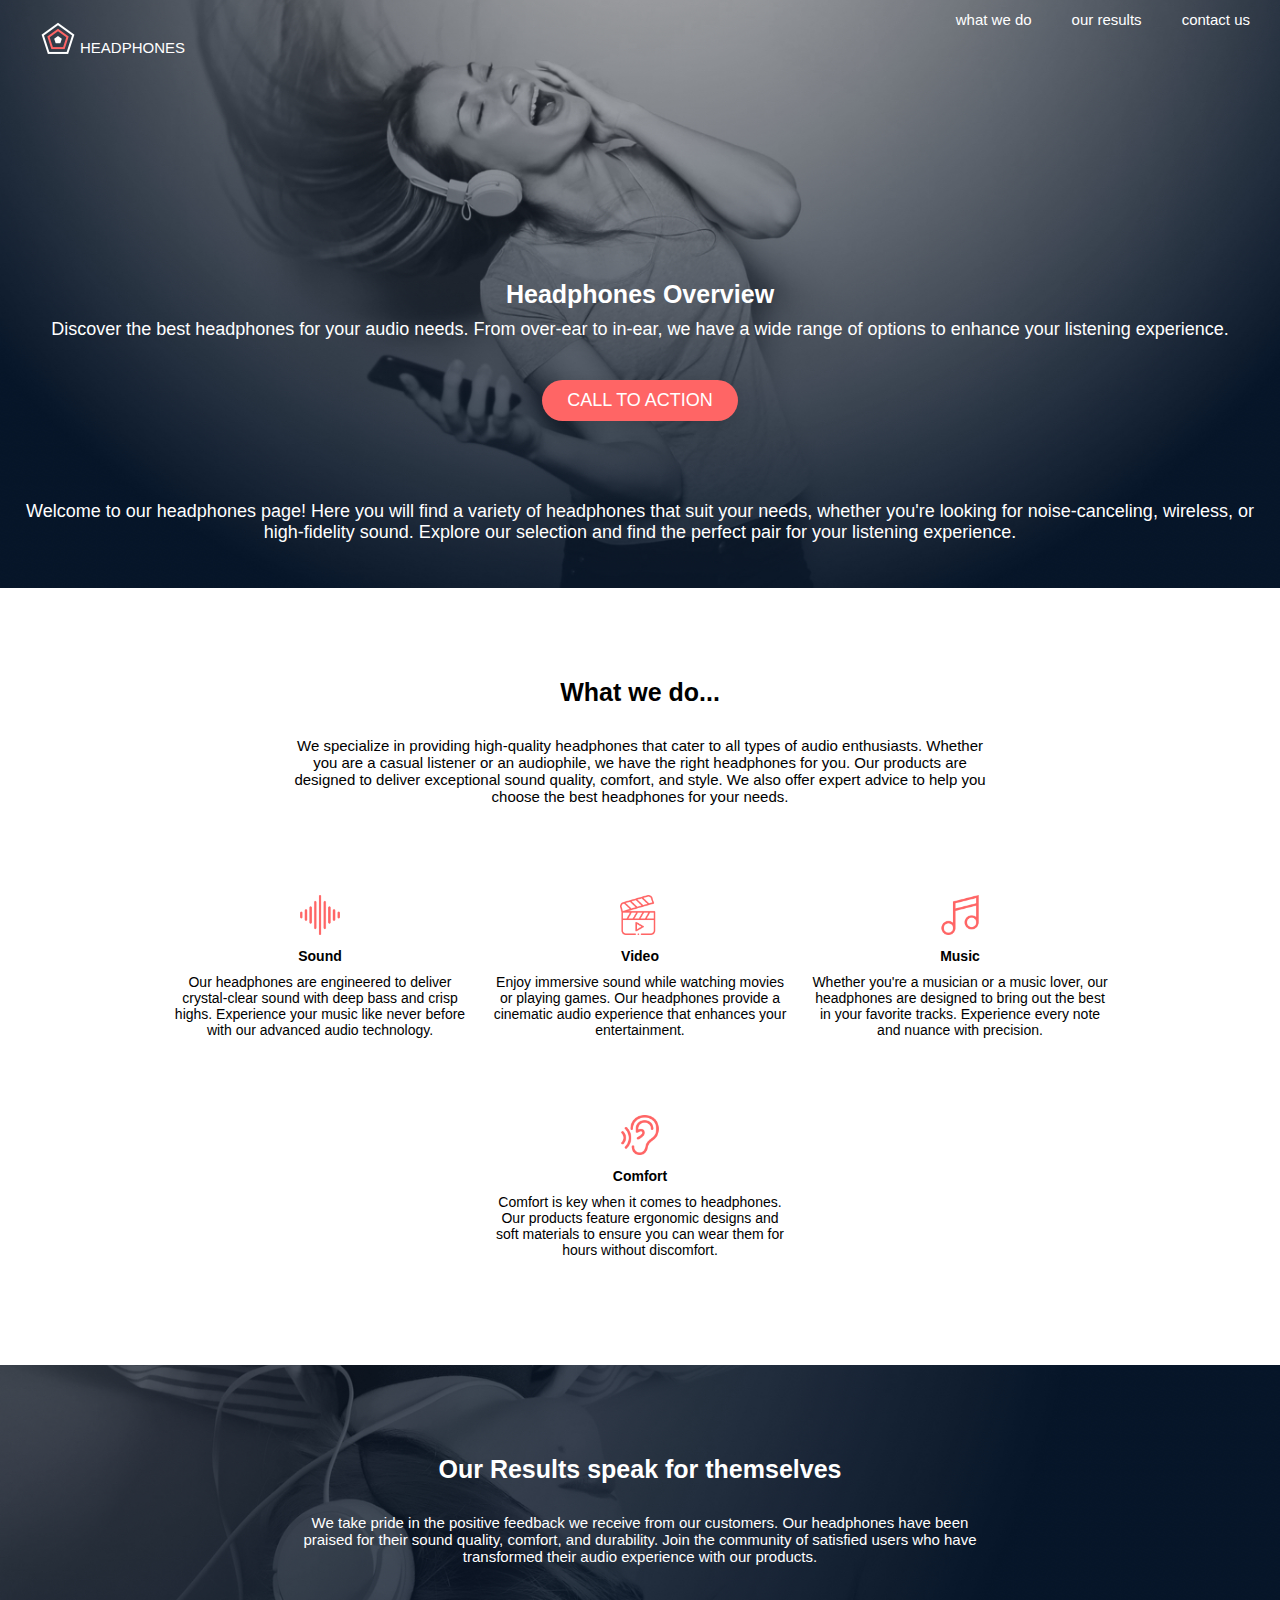
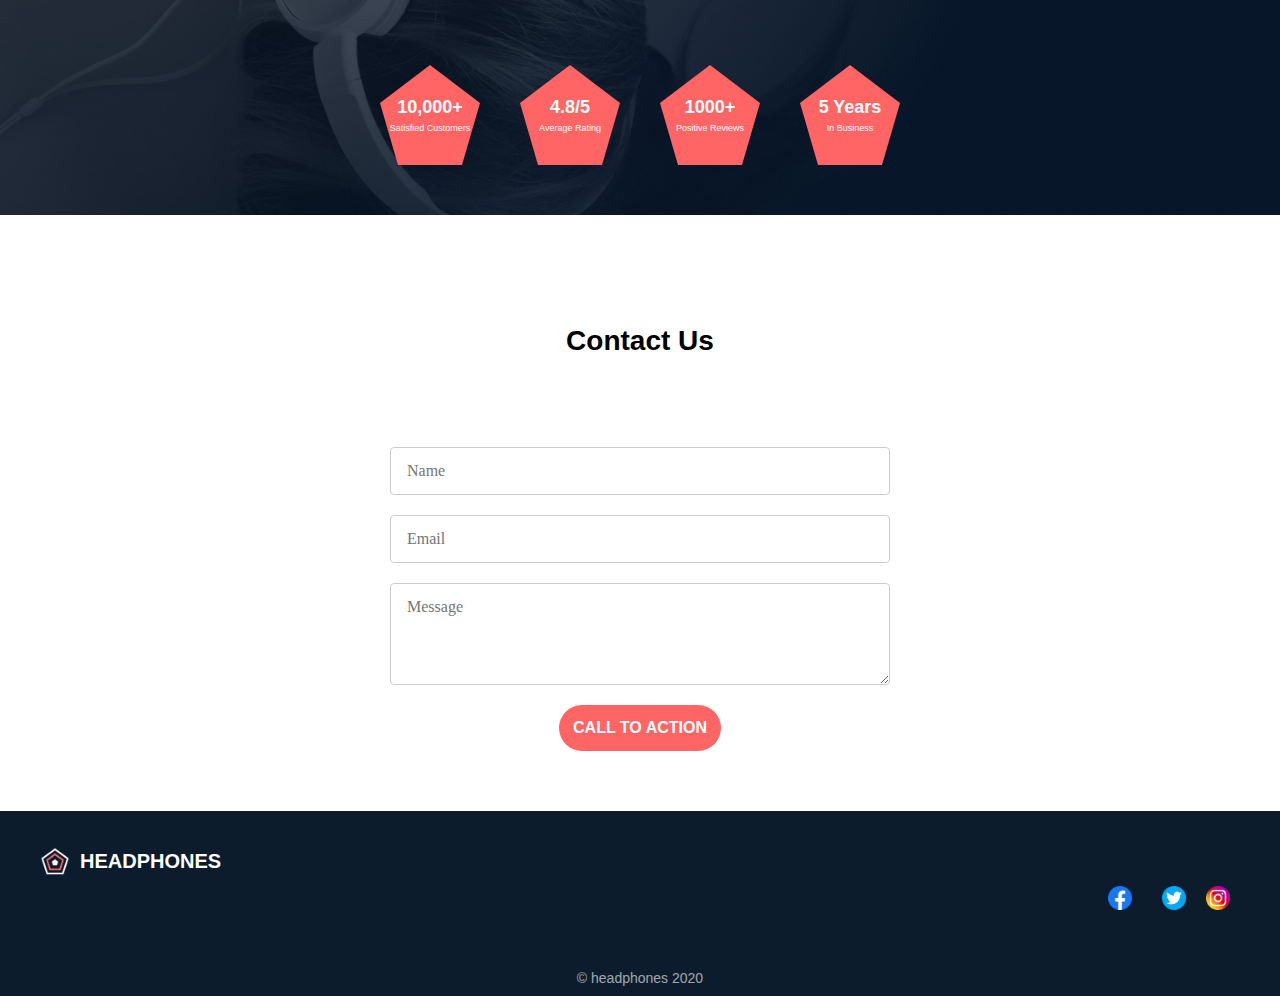
<file: headphones/6-index.html>
<!DOCTYPE html>
<html lang="en">
<head>
    <meta charset="UTF-8">
    <meta name="viewport" content="width=device-width, initial-scale=1.0">
    <title>Document</title>

    <link rel="stylesheet" href="6-styles.css">

</head>
<body>
    <div class="intro">
    <header>
        <div class="header-content">
        <div class="logo">
            <img src="assets/img/favicon.png" alt="logo">
            <span>HEADPHONES</span>
        </div>

    <nav>
        <ul>
            <li><a href="#whatwedo">what we do</a></li>
            <li><a href="#ourresults">our results</a></li>
            <li><a href="#contactus">contact us</a></li>
        </ul>
    </nav>
    </div>
    </header>

    <main>
    <section class="hero">
    <h2>
        Headphones Overview
    </h2>
    <p>
        Discover the best headphones for your audio needs. From over-ear to in-ear, we have a wide range of options to enhance your listening experience.
    </p>

    <button>CALL TO ACTION</button>

    <p>
    Welcome to our headphones page! Here you will find a variety of headphones that suit your needs, whether you're looking for noise-canceling, wireless, or high-fidelity sound. Explore our selection and find the perfect pair for your listening experience.
    </p>

    </div>
    </section>

    <section class="whatwedo" id="whatwedo">

        <div class="whatwedo-header">
        <h2>What we do...</h2>

        <p>
        We specialize in providing high-quality headphones that cater to all types of audio enthusiasts. Whether you are a casual listener or an audiophile, we have the right headphones for you. Our products are designed to deliver exceptional sound quality, comfort, and style.        We also offer expert advice to help you choose the best headphones for your needs.
        </p>

    </div>

    <div class="whatwedo-body">
        <div class="sound">
            <img src="assets/img/audiowaves.png" alt="waves">
            <h4>Sound</h4>
            <p>
            Our headphones are engineered to deliver crystal-clear sound with deep bass and crisp highs. Experience your music like never before with our advanced audio technology.
            </p>
        </div>

        <div class="sound">
            <img src="assets/img/video.png" alt="video">
            <h4>Video</h4>
            <p>
            Enjoy immersive sound while watching movies or playing games. Our headphones provide a cinematic audio experience that enhances your entertainment.
            </p>
        </div>

        <div class="sound">
            <img src="assets/img/musicalnote.png" alt="music">
            <h4>Music</h4>
            <p>
            Whether you're a musician or a music lover, our headphones are designed to bring out the best in your favorite tracks. Experience every note and nuance with precision.
            </p>
        </div>

        <div class="sound">
            <img src="assets/img/ear.png" alt="comfort">
            <h4>Comfort</h4>
            <p>
            Comfort is key when it comes to headphones. Our products feature ergonomic designs and soft materials to ensure you can wear them for hours without discomfort.
            </p>
        </div>
        </div>
    </section>

    <section class="ourresults" id="ourresults">
        <div class="ourresults-header">
        <h2>Our Results speak for themselves</h2>
        <p>
            We take pride in the positive feedback we receive from our customers. Our headphones have been praised for their sound quality, comfort, and durability. Join the community of satisfied users who have transformed their audio experience with our products.
        </p>
        </div>

        <div class="pentagon-container">
    <div class="pentagon">10,000+<span>Satisfied Customers</span></div>
    <div class="pentagon">4.8/5<span>Average Rating</span></div>
    <div class="pentagon">1000+<span>Positive Reviews</span></div>
    <div class="pentagon">5 Years<span>In Business</span></div>
  </div>

  </div>
    </section>

    <section class="contactus" id="contactus">
        <div class="contactus-header">
        <h2>Contact Us</h2>
        </div>

        <form action="#" method="post" class="contact-form">
            <input type="text" id="name" name="name" placeholder="Name" required>

            <input type="email" id="email" name="email" placeholder="Email" required>

            <textarea id="message" name="message" placeholder="Message" rows="4" required></textarea>

            <button type="submit" class="cta-btn">CALL TO ACTION</button>
        </form>
    </section>

    </main>

    <footer class="footer">
  <div class="footer-content">
    <div class="footer-brand">
      <img src="assets/img/favicon.png" alt="Headphones logo" class="footer-logo" />
      <span>HEADPHONES</span>
    </div>
    
    <div class="social-icons">
    <a href="#" "><img src="assets/img/facebook.png" alt="FB"></a>
    <a href="#" "><img src="assets/img/twitter.png" alt="TW"></
    <a href="#" "><img src="assets/img/social.png" alt="IG"></a>
    </div>

    <p class="copyright">© headphones 2020</p>

    
  </div>
</footer>

</body>
</html>
</file>
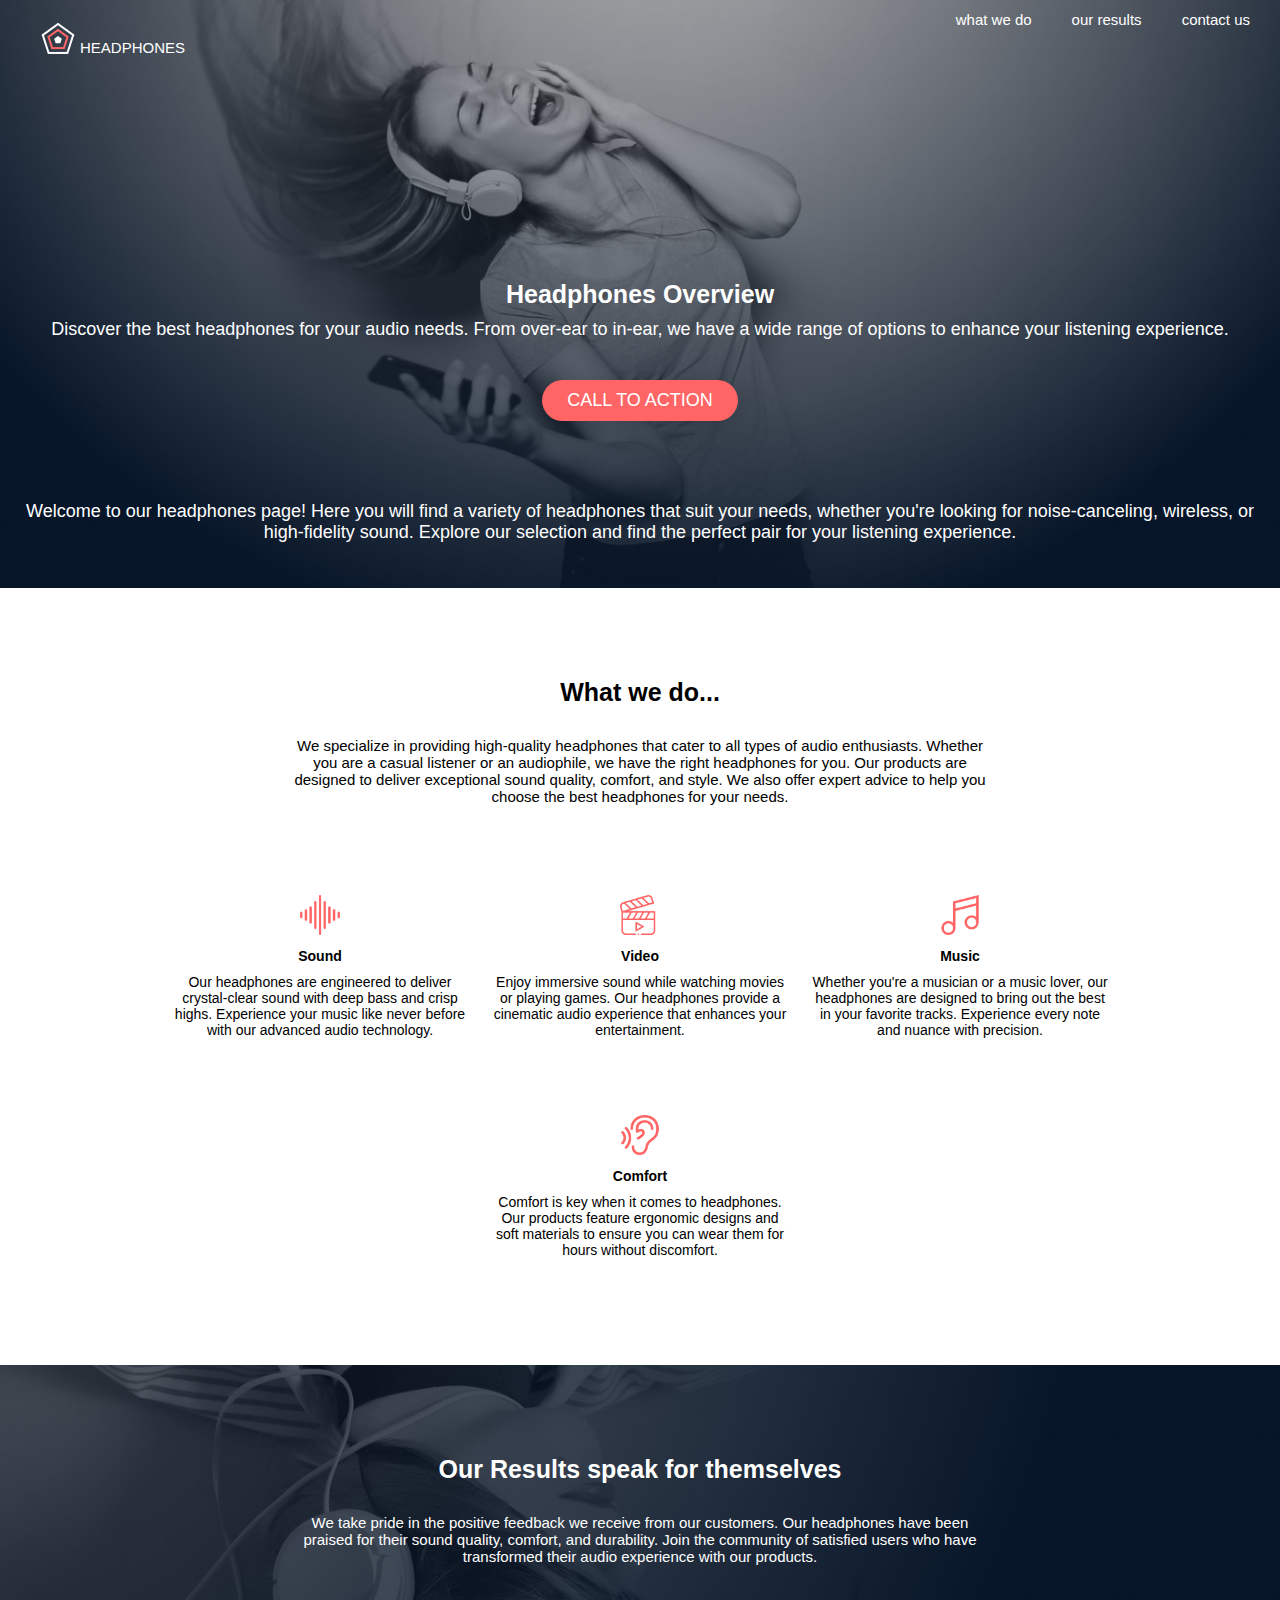
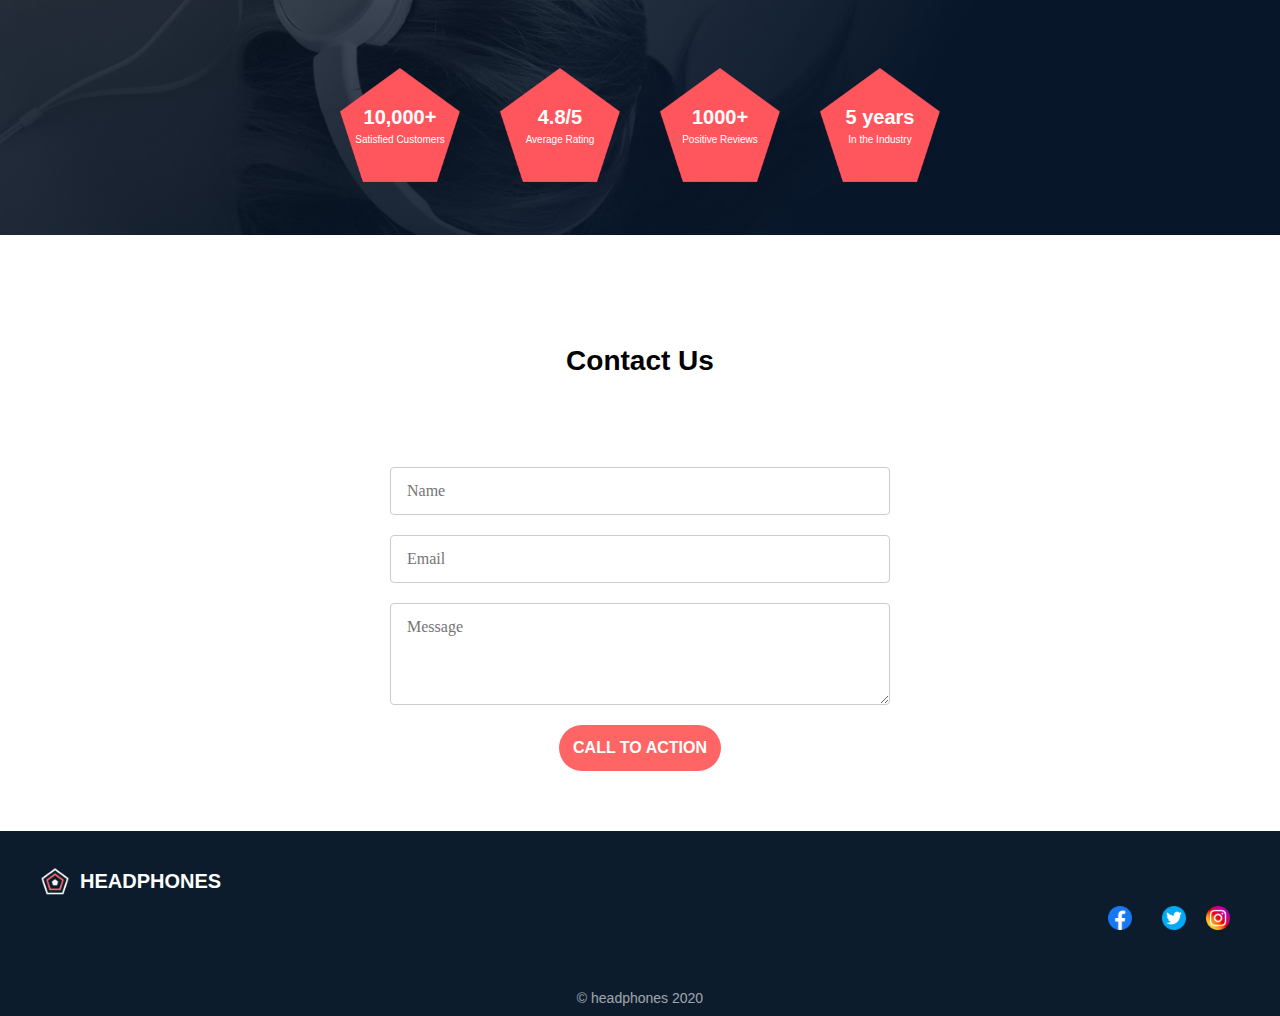
<file: headphones/7-index.html>
<!DOCTYPE html>
<html lang="en">
<head>
    <meta charset="UTF-8">
    <meta name="viewport" content="width=device-width, initial-scale=1.0">
    <title>Document</title>

    <link rel="stylesheet" href="7-styles.css">

</head>
<body>
    <div class="intro">
    <header>
        <div class="header-content">
        <div class="logo">
            <img src="assets/img/favicon.png" alt="logo">
            <span>HEADPHONES</span>
        </div>

    <nav>
        <ul>
            <li><a href="#whatwedo">what we do</a></li>
            <li><a href="#ourresults">our results</a></li>
            <li><a href="#contactus">contact us</a></li>
        </ul>
    </nav>
    </div>
    </header>

    <main>
    <section class="hero">
    <h2>
        Headphones Overview
    </h2>
    <p>
        Discover the best headphones for your audio needs. From over-ear to in-ear, we have a wide range of options to enhance your listening experience.
    </p>

    <button>CALL TO ACTION</button>

    <p>
    Welcome to our headphones page! Here you will find a variety of headphones that suit your needs, whether you're looking for noise-canceling, wireless, or high-fidelity sound. Explore our selection and find the perfect pair for your listening experience.
    </p>

    </div>
    </section>

    <section class="whatwedo" id="whatwedo">

        <div class="whatwedo-header">
        <h2>What we do...</h2>

        <p>
        We specialize in providing high-quality headphones that cater to all types of audio enthusiasts. Whether you are a casual listener or an audiophile, we have the right headphones for you. Our products are designed to deliver exceptional sound quality, comfort, and style.        We also offer expert advice to help you choose the best headphones for your needs.
        </p>

    </div>

    <div class="whatwedo-body">
        <div class="sound">
            <img src="assets/img/audiowaves.png" alt="waves">
            <h4>Sound</h4>
            <p>
            Our headphones are engineered to deliver crystal-clear sound with deep bass and crisp highs. Experience your music like never before with our advanced audio technology.
            </p>
        </div>

        <div class="sound">
            <img src="assets/img/video.png" alt="video">
            <h4>Video</h4>
            <p>
            Enjoy immersive sound while watching movies or playing games. Our headphones provide a cinematic audio experience that enhances your entertainment.
            </p>
        </div>

        <div class="sound">
            <img src="assets/img/musicalnote.png" alt="music">
            <h4>Music</h4>
            <p>
            Whether you're a musician or a music lover, our headphones are designed to bring out the best in your favorite tracks. Experience every note and nuance with precision.
            </p>
        </div>

        <div class="sound">
            <img src="assets/img/ear.png" alt="comfort">
            <h4>Comfort</h4>
            <p>
            Comfort is key when it comes to headphones. Our products feature ergonomic designs and soft materials to ensure you can wear them for hours without discomfort.
            </p>
        </div>
        </div>
    </section>

    <section class="ourresults" id="ourresults">
        <div class="ourresults-header">
        <h2>Our Results speak for themselves</h2>
        <p>
            We take pride in the positive feedback we receive from our customers. Our headphones have been praised for their sound quality, comfort, and durability. Join the community of satisfied users who have transformed their audio experience with our products.
        </p>
        </div>

        <div class="pentagon-container">
    <div class="pentagon">
      <div class="content">
        10,000+
        <span>Satisfied Customers</span>
      </div>
    </div>
    <div class="pentagon">
      <div class="content">
        4.8/5
        <span>Average Rating</span>
      </div>
    </div>
    <div class="pentagon">
      <div class="content">
        1000+
        <span>Positive Reviews</span>
      </div>
    </div>
    <div class="pentagon">
      <div class="content">
        5 years
        <span>In the Industry</span>
      </div>
  </div>
    </section>

    <section class="contactus" id="contactus">
        <div class="contactus-header">
        <h2>Contact Us</h2>
        </div>

        <form action="#" method="post" class="contact-form">
            <input type="text" id="name" name="name" placeholder="Name" required>

            <input type="email" id="email" name="email" placeholder="Email" required>

            <textarea id="message" name="message" placeholder="Message" rows="4" required></textarea>

            <button type="submit" class="cta-btn">CALL TO ACTION</button>
        </form>
    </section>

    </main>

    <footer class="footer">
  <div class="footer-content">
    <div class="footer-brand">
      <img src="assets/img/favicon.png" alt="Headphones logo" class="footer-logo" />
      <span>HEADPHONES</span>
    </div>
    
    <div class="social-icons">
    <a href="#" "><img src="assets/img/facebook.png" alt="FB"></a>
    <a href="#" "><img src="assets/img/twitter.png" alt="TW"></
    <a href="#" "><img src="assets/img/social.png" alt="IG"></a>
    </div>

    <p class="copyright">© headphones 2020</p>

    
  </div>
</footer>

</body>
</html>
</file>
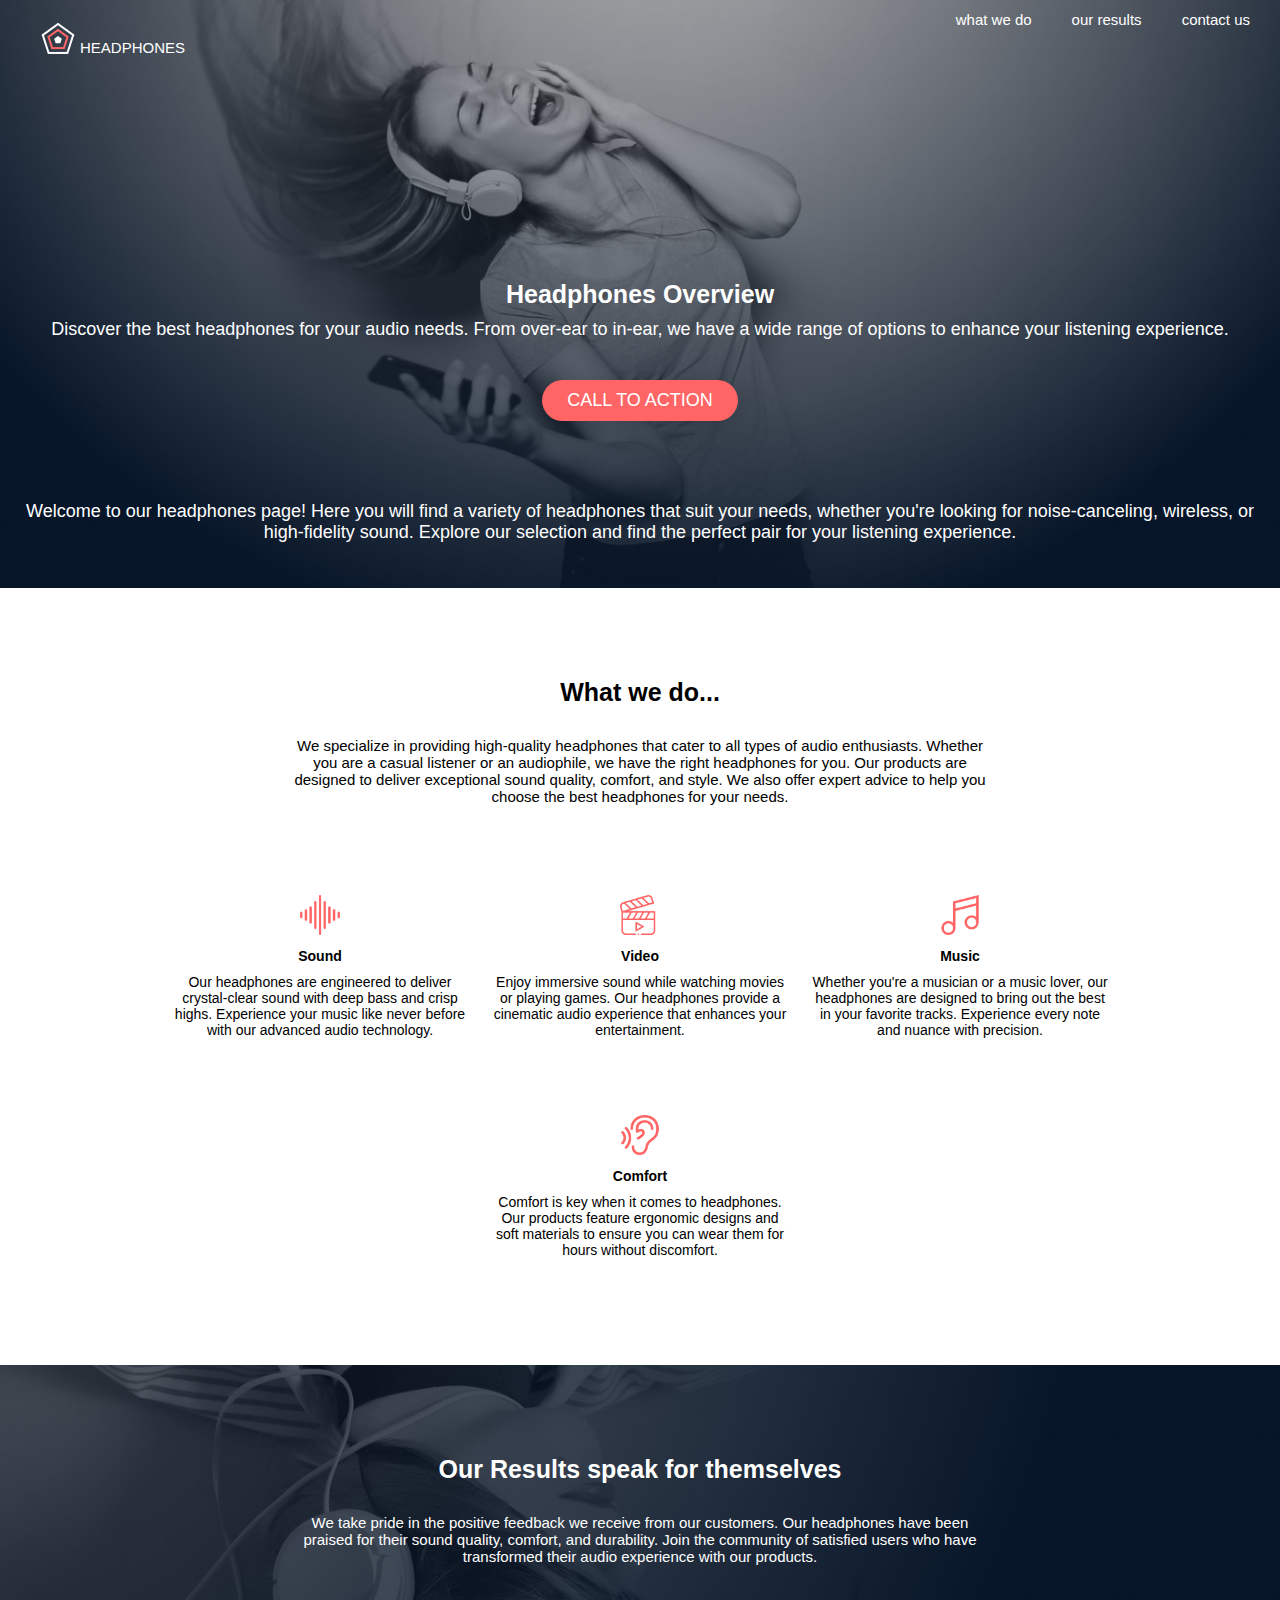
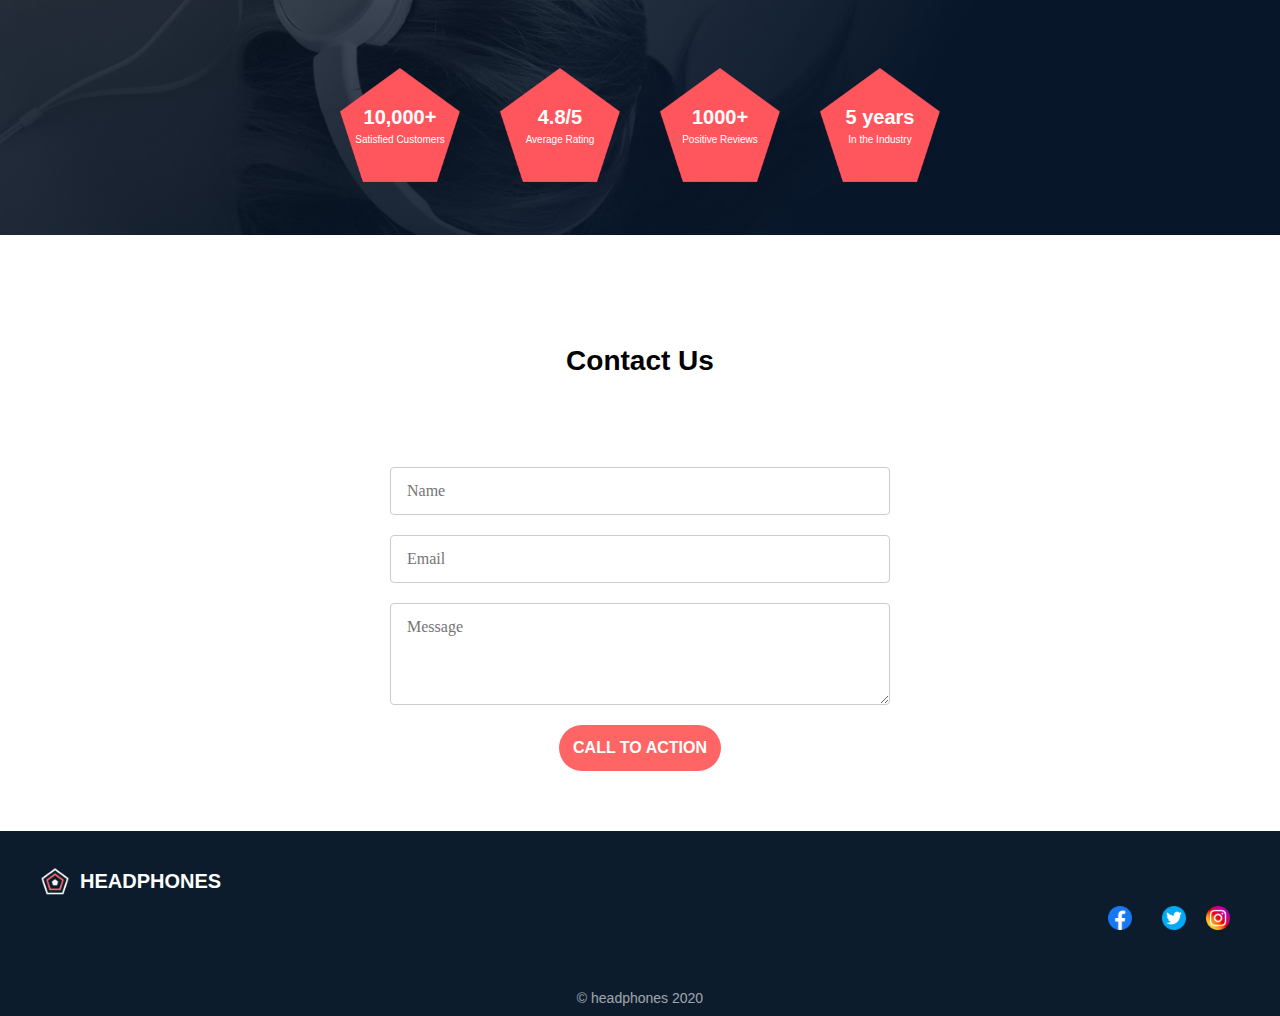
<file: headphones/8-index.html>
<!DOCTYPE html>
<html lang="en">
<head>
    <meta charset="UTF-8">
    <meta name="viewport" content="width=device-width, initial-scale=1.0">
    <title>Document</title>

    <link rel="stylesheet" href="8-styles.css">

</head>
<body>
    <div class="intro">
    <header>
        <div class="header-content">
        <div class="logo">
            <img src="assets/img/favicon.png" alt="logo">
            <span>HEADPHONES</span>
        </div>

    <nav id="nav-menu">
        <ul>
            <li><a href="#whatwedo">what we do</a></li>
            <li><a href="#ourresults">our results</a></li>
            <li><a href="#contactus">contact us</a></li>
        </ul>
    </nav>
    </div>
    </header>

    <main>
    <section class="hero">
    <h2>
        Headphones Overview
    </h2>
    <p>
        Discover the best headphones for your audio needs. From over-ear to in-ear, we have a wide range of options to enhance your listening experience.
    </p>

    <button>CALL TO ACTION</button>

    <p>
    Welcome to our headphones page! Here you will find a variety of headphones that suit your needs, whether you're looking for noise-canceling, wireless, or high-fidelity sound. Explore our selection and find the perfect pair for your listening experience.
    </p>

    </div>
    </section>

    <section class="whatwedo" id="whatwedo">

        <div class="whatwedo-header">
        <h2>What we do...</h2>

        <p>
        We specialize in providing high-quality headphones that cater to all types of audio enthusiasts. Whether you are a casual listener or an audiophile, we have the right headphones for you. Our products are designed to deliver exceptional sound quality, comfort, and style.        We also offer expert advice to help you choose the best headphones for your needs.
        </p>

    </div>

    <div class="whatwedo-body">
        <div class="sound">
            <img src="assets/img/audiowaves.png" alt="waves">
            <h4>Sound</h4>
            <p>
            Our headphones are engineered to deliver crystal-clear sound with deep bass and crisp highs. Experience your music like never before with our advanced audio technology.
            </p>
        </div>

        <div class="sound">
            <img src="assets/img/video.png" alt="video">
            <h4>Video</h4>
            <p>
            Enjoy immersive sound while watching movies or playing games. Our headphones provide a cinematic audio experience that enhances your entertainment.
            </p>
        </div>

        <div class="sound">
            <img src="assets/img/musicalnote.png" alt="music">
            <h4>Music</h4>
            <p>
            Whether you're a musician or a music lover, our headphones are designed to bring out the best in your favorite tracks. Experience every note and nuance with precision.
            </p>
        </div>

        <div class="sound">
            <img src="assets/img/ear.png" alt="comfort">
            <h4>Comfort</h4>
            <p>
            Comfort is key when it comes to headphones. Our products feature ergonomic designs and soft materials to ensure you can wear them for hours without discomfort.
            </p>
        </div>
        </div>
    </section>

    <section class="ourresults" id="ourresults">
        <div class="ourresults-header">
        <h2>Our Results speak for themselves</h2>
        <p>
            We take pride in the positive feedback we receive from our customers. Our headphones have been praised for their sound quality, comfort, and durability. Join the community of satisfied users who have transformed their audio experience with our products.
        </p>
        </div>

        <div class="pentagon-container">
    <div class="pentagon">
      <div class="content">
        10,000+
        <span>Satisfied Customers</span>
      </div>
    </div>
    <div class="pentagon">
      <div class="content">
        4.8/5
        <span>Average Rating</span>
      </div>
    </div>
    <div class="pentagon">
      <div class="content">
        1000+
        <span>Positive Reviews</span>
      </div>
    </div>
    <div class="pentagon">
      <div class="content">
        5 years
        <span>In the Industry</span>
      </div>
  </div>
    </section>

    <section class="contactus" id="contactus">
        <div class="contactus-header">
        <h2>Contact Us</h2>
        </div>

        <form action="#" method="post" class="contact-form">
            <input type="text" id="name" name="name" placeholder="Name" required>

            <input type="email" id="email" name="email" placeholder="Email" required>

            <textarea id="message" name="message" placeholder="Message" rows="4" required></textarea>

            <button type="submit" class="cta-btn">CALL TO ACTION</button>
        </form>
    </section>

    </main>

    <footer class="footer">
  <div class="footer-content">
    <div class="footer-brand">
      <img src="assets/img/favicon.png" alt="Headphones logo" class="footer-logo" />
      <span>HEADPHONES</span>
    </div>
    
    <div class="social-icons">
    <a href="#" "><img src="assets/img/facebook.png" alt="FB"></a>
    <a href="#" "><img src="assets/img/twitter.png" alt="TW"></
    <a href="#" "><img src="assets/img/social.png" alt="IG"></a>
    </div>

    <p class="copyright">© headphones 2020</p>

    
  </div>
</footer>

<script src="8-script.js"></script>

</body>
</html>
</file>
<file: css_basic/base.css>
/* Importing webfonts */
/* (If you're learning CSS, you should disregard that) */

@import url(https://fonts.googleapis.com/css?family=Yeseva+One);
@import url(https://fonts.googleapis.com/css?family=Josefin+Sans:400,700,700italic,400italic);


/* CSS reset rules */

html, body {
	height: 100%;
	min-height: 100%;
}
html, body, div, span, applet, object, iframe,
h1, h2, h3, h4, h5, h6, p, blockquote, pre,
a, abbr, acronym, address, big, cite, code,
del, dfn, img, ins, kbd, q, s, samp,
small, strike, sub, sup, tt, var,
b, u, i, center,
dl, dt, dd,
fieldset, form, label, legend,
table, caption, tbody, tfoot, thead, tr, th, td,
article, aside, canvas, details, embed, 
figure, figcaption, footer, header, hgroup, 
menu, nav, output, ruby, section, summary,
time, mark, audio, video {
	margin: 0;
	padding: 0;
	border: 0;
	font-size: 100%;
	font: inherit;
	vertical-align: baseline;
}
/* HTML5 display-role reset for older browsers */
article, aside, details, figcaption, figure, 
footer, header, hgroup, menu, nav, section {
	display: block;
}
body {
	line-height: 1;
}
blockquote, q {
	quotes: none;
}
blockquote:before, blockquote:after,
q:before, q:after {
	content: '';
	content: none;
}
table {
	border-collapse: collapse;
	border-spacing: 0;
}


/* Fonts and colors */

body {
	font-family: 'Josefin Sans', serif;
	color: rgba(0, 0, 0, 0.8);
}
h1, h2, h3, h4, h5, h6, header {
	font-family: 'Yeseva One', sans-serif;
}
article {
}
header {
	border-bottom: 1px solid rgb(221,221,221);
	transition: border-bottom-color 1s ease;
}
header a {
	color: rgba(0, 0, 0, 0.8);
}
aside {
	background: #FAFAFA;
}
aside p {
	border: 1px solid #bbb;
	background: #ddd;
	color: black;
}
footer a {
	color: rgba(0, 0, 0, 0.8);
}
a {
	color: #F80002;
}


/* Positioning and margins */

@media (min-width: 1100px) {
	body {
		width: 1100px;
		margin: 0 auto;
	}
}

article {
	padding: 50px 15px;
}
article > *:first-child {
	margin-top: 0;
}
aside {
	padding: 50px 15px;
}
header .right {
	float: right;
	margin: 0 10px 15px;
}


/* Header */
header {
	padding: 20px 0;
	height: 80px;
}
header ul {
	list-style: none;
	margin: 0;
	padding: 0;
}
header li {
	display: inline;
	vertical-align:middle;
}
header li:first-child {
	margin: 0;
}
header li a {
	margin: 0 10px;
}
header li.logo {
	font-size: 36px;
}
header a {
	text-decoration: none;
}


/* Aside */

aside p {
	border-radius: 10px;
	padding: 20px 20px;
}


/* Footer */

footer {
	padding: 5px 15px;
	height: 80px;
}


/* Text styles and margins */

p {
	margin-bottom: 15px;
}
h1 {
	font-size: 36px;
	margin: 40px 0 20px;
}
h2 {
	font-size: 32px;
	margin: 30px 0 15px;
}
h3 {
	font-size: 28px;
	margin: 25px 0 10px;
}
h4 {
	font-size: 20px;
	font-weight: bold;
	margin: 20px 0 10px;
}
h5 {
	font-size: 18px;
	font-weight: bold;
	margin: 15px 0 10px;
}
h6 {
	font-weight: bold;
	margin: 5px 0;
}

@media (max-width: 800px) {
  body.works_on_smartphone {
  	display: block;
  }
  body.works_on_smartphone main {
  	display: block;
  }
  header .right {
  	float: none;
  }
}
</file>
<file: css_basic/styles.css>
body, main{
    display: flex;
}

body{
    flex-direction: column;
}

main{
    flex-direction: row;
    flex: auto;
}

article{
    flex: 2;
}

aside{
    flex: 1;
}

article, aside{
    overflow-y: auto;
}

section{
    display: flex;
    align-items: center;
    gap: 20px;
}

img{
    max-width: 300px;
    height: auto;
}
</file>
<file: headphones/0-styles.css>
*{
    margin: 0;
    padding: 0;
    box-sizing: border-box;
}

.intro{
    background-image: url('assets/img/headphones_hero_1.jpg');
    background-size: cover;
    background-position: center;
    background-repeat: no-repeat;
    color: white;
    padding-bottom: 10px;
}

header{
    top: 0;
    width: 100%;
    z-index: 10;
    position: absolute;
    display: block;
}

.header-content{
    display: flex;
    align-items: center;
    justify-content: space-between;
    position: relative;
}

.logo{
    padding: 20px 40px;
    height: 40px;
    display:inline-block;
    padding-right: 20px;
    vertical-align: middle;
}

.logo span{
    display: inline-block;
    font-size: 15px;
    font-weight: 400;
    color: rgb(255, 255, 255);
    font-family: 'Segoe UI', Tahoma, Geneva, Verdana, sans-serif;
    padding-bottom: 10px;
    vertical-align: middle;
}

nav ul{
    display: flex;
    list-style: none;
    gap: 10px;
}

nav ul li a{
    text-decoration: none;
    color: white;
    font-family: 'Segoe UI', Tahoma, Geneva, Verdana, sans-serif;
    font-size: 15px;
    transition: color 0.3s ease;
    padding-right: 30px;
}

nav ul li a:hover{
    color: #FF6565;
}



.hero{
    text-align: center;
    padding: 30px 10px 15px;
    
}

.hero h2{
    margin-top: 250px;
    font-size: 25px;
    font-family: 'Segoe UI', Tahoma, Geneva, Verdana, sans-serif;
    font-weight: 600;
    margin-bottom: 10px;
}

.hero p{
    font-size: 18px;
    margin-bottom: 20px;
    font-family: 'Segoe UI', Tahoma, Geneva, Verdana, sans-serif;
}

.hero button{
    margin-top: 20px;
    margin-bottom: 80px;
    background: #FF6565;
    color: white;
    border: none;
    padding: 10px 25px;
    font-size: 18px;
    font-family: 'Segoe UI', Tahoma, Geneva, Verdana, sans-serif;
    border-radius: 25px;
    cursor: pointer;
    transition: background 0.3s ease;
    box-shadow: 0 4px 15px rgba(0, 0, 0, 0.1);
}
</file>
<file: headphones/1-styles.css>
*{
    margin: 0;
    padding: 0;
    box-sizing: border-box;
    align-items: center;
}

.intro{
    background-image: url('assets/img/headphones_hero_1.jpg');
    background-size: cover;
    background-position: center;
    background-repeat: no-repeat;
    color: white;
    padding-bottom: 10px;
}

header{
    top: 0;
    width: 100%;
    z-index: 10;
    position: absolute;
    display: block;
}

.header-content{
    display: flex;
    align-items: center;
    justify-content: space-between;
    position: relative;
}

.logo{
    padding: 20px 40px;
    height: 40px;
    display:inline-block;
    padding-right: 20px;
    vertical-align: middle;
}

.logo span{
    display: inline-block;
    font-size: 15px;
    font-weight: 400;
    color: rgb(255, 255, 255);
    font-family: 'Segoe UI', Tahoma, Geneva, Verdana, sans-serif;
    padding-bottom: 10px;
    vertical-align: middle;
}

nav ul{
    display: flex;
    list-style: none;
    gap: 10px;
}

nav ul li a{
    text-decoration: none;
    color: white;
    font-family: 'Segoe UI', Tahoma, Geneva, Verdana, sans-serif;
    font-size: 15px;
    transition: color 0.3s ease;
    padding-right: 30px;
}

nav ul li a:hover{
    color: #FF6565;
}



.hero{
    text-align: center;
    padding: 30px 10px 15px;
    
}

.hero h2{
    margin-top: 250px;
    font-size: 25px;
    font-family: 'Segoe UI', Tahoma, Geneva, Verdana, sans-serif;
    font-weight: 600;
    margin-bottom: 10px;
}

.hero p{
    font-size: 18px;
    margin-bottom: 20px;
    font-family: 'Segoe UI', Tahoma, Geneva, Verdana, sans-serif;
    
}

.hero button{
    margin-top: 20px;
    margin-bottom: 80px;
    background: #FF6565;
    color: white;
    border: none;
    padding: 10px 25px;
    font-size: 18px;
    font-family: 'Segoe UI', Tahoma, Geneva, Verdana, sans-serif;
    border-radius: 25px;
    cursor: pointer;
    transition: background 0.3s ease;
    box-shadow: 0 4px 15px rgba(0, 0, 0, 0.1);
}

.whatwedo{
    display: flex;
    flex-direction: column;
    align-items: center;
    padding: 50px 20px;
}

.whatwedo-header h2{
    font-size: 25px;
    font-family: 'Segoe UI', Tahoma, Geneva, Verdana, sans-serif;
    font-weight: 600;
    margin-bottom: 30px;
    margin-top: 40px;
    text-align: center;
}

.whatwedo-header p{
    font-size: 15px;
    text-align: center;
    max-width: 700px;
    margin-bottom: 40px;
    font-family: 'Segoe UI', Tahoma, Geneva, Verdana, sans-serif;
}

.whatwedo img{
    width: 40px;
    height:auto;
}

.whatwedo-body{
    display: flex;
    align-self: center;
    flex-wrap: wrap;
    justify-content: center;
    gap: 20px;
    margin-top: 50px;
    text-align: center;
    font-family: 'Segoe UI', Tahoma, Geneva, Verdana, sans-serif;
    font-size: 14px;
}

.whatwedo-body h4{
    padding-top: 10px;
    padding-bottom: 10px;
}

.sound{
    position: relative;
    width: 300px;
    height: 200px;
    overflow: hidden;
}

.video{
    position: relative;
    width: 300px;
    height: 200px;
    overflow: hidden;
}

.music{
    position: relative;
    width: 300px;
    height: 200px;
    overflow: hidden;
}

.comfort{
    position: relative;
    width: 300px;
    height: 200px;
    overflow: hidden;
}
</file>
<file: headphones/2-styles.css>
*{
    margin: 0;
    padding: 0;
    box-sizing: border-box;
    align-items: center;
}

.intro{
    background-image: url('assets/img/headphones_hero_1.jpg');
    background-size: cover;
    background-position: center;
    background-repeat: no-repeat;
    color: white;
    padding-bottom: 10px;
}

header{
    top: 0;
    width: 100%;
    z-index: 10;
    position: absolute;
    display: block;
}

.header-content{
    display: flex;
    align-items: center;
    justify-content: space-between;
    position: relative;
}

.logo{
    padding: 20px 40px;
    height: 40px;
    display:inline-block;
    padding-right: 20px;
    vertical-align: middle;
}

.logo span{
    display: inline-block;
    font-size: 15px;
    font-weight: 400;
    color: rgb(255, 255, 255);
    font-family: 'Segoe UI', Tahoma, Geneva, Verdana, sans-serif;
    padding-bottom: 10px;
    vertical-align: middle;
}

nav ul{
    display: flex;
    list-style: none;
    gap: 10px;
}

nav ul li a{
    text-decoration: none;
    color: white;
    font-family: 'Segoe UI', Tahoma, Geneva, Verdana, sans-serif;
    font-size: 15px;
    transition: color 0.3s ease;
    padding-right: 30px;
}

nav ul li a:hover{
    color: #FF6565;
}



.hero{
    text-align: center;
    padding: 30px 10px 15px;
    
}

.hero h2{
    margin-top: 250px;
    font-size: 25px;
    font-family: 'Segoe UI', Tahoma, Geneva, Verdana, sans-serif;
    font-weight: 600;
    margin-bottom: 10px;
}

.hero p{
    font-size: 18px;
    margin-bottom: 20px;
    font-family: 'Segoe UI', Tahoma, Geneva, Verdana, sans-serif;
    
}

.hero button{
    margin-top: 20px;
    margin-bottom: 80px;
    background: #FF6565;
    color: white;
    border: none;
    padding: 10px 25px;
    font-size: 18px;
    font-family: 'Segoe UI', Tahoma, Geneva, Verdana, sans-serif;
    border-radius: 25px;
    cursor: pointer;
    transition: background 0.3s ease;
    box-shadow: 0 4px 15px rgba(0, 0, 0, 0.1);
}

.whatwedo{
    display: flex;
    flex-direction: column;
    align-items: center;
    padding: 50px 20px;
}

.whatwedo-header h2{
    font-size: 25px;
    font-family: 'Segoe UI', Tahoma, Geneva, Verdana, sans-serif;
    font-weight: 600;
    margin-bottom: 30px;
    margin-top: 40px;
    text-align: center;
}

.whatwedo-header p{
    font-size: 15px;
    text-align: center;
    max-width: 700px;
    margin-bottom: 40px;
    font-family: 'Segoe UI', Tahoma, Geneva, Verdana, sans-serif;
}

.whatwedo img{
    width: 40px;
    height:auto;
}

.whatwedo-body{
    display: flex;
    align-self: center;
    flex-wrap: wrap;
    justify-content: center;
    gap: 20px;
    margin-top: 50px;
    text-align: center;
    font-family: 'Segoe UI', Tahoma, Geneva, Verdana, sans-serif;
    font-size: 14px;
}

.whatwedo-body h4{
    padding-top: 10px;
    padding-bottom: 10px;
}

.sound{
    position: relative;
    width: 300px;
    height: 200px;
    overflow: hidden;
}

.ourresults{
    background-image: url('assets/img/headphones_hero_2.jpg');
    background-size: cover;
    background-position: center;
    background-repeat: no-repeat;
    color: white;
    padding-bottom: 10px;
    display: flex;
    flex-direction: column;
    align-items: center;
    padding: 50px 20px;
    gap: 20px;
}

.ourresults-header h2{
    font-size: 25px;
    font-family: 'Segoe UI', Tahoma, Geneva, Verdana, sans-serif;
    font-weight: 600;
    margin-bottom: 30px;
    margin-top: 40px;
    text-align: center;
}

.ourresults-header p{
    font-size: 15px;
    text-align: center;
    max-width: 700px;
    margin-bottom: 40px;
    font-family: 'Segoe UI', Tahoma, Geneva, Verdana, sans-serif;
}

.pentagon-container {
  display: flex;
  justify-content: center;
  flex-wrap: wrap;
  gap: 40px;
  margin-top: 40px;
  font-family: 'Segoe UI', Tahoma, Geneva, Verdana, sans-serif;
}

.pentagon {
  width: 120px;
  height: 120px;
  background-image: url('assets/img/pentagon.png'); 
  background-size: contain;
  background-repeat: no-repeat;
  background-position: center;
  display: flex;
  align-items: center;
  justify-content: center;
  text-align: center;
}

.pentagon .content {
  color: white;
  font-weight: bold;
  font-size: 20px;
}

.pentagon .content span {
  display: block;
  font-size: 10px;
  font-weight: normal;
  margin-top: 5px;
}
</file>
<file: headphones/3-styles.css>
*{
    margin: 0;
    padding: 0;
    box-sizing: border-box;
    align-items: center;
}

.intro{
    background-image: url('assets/img/headphones_hero_1.jpg');
    background-size: cover;
    background-position: center;
    background-repeat: no-repeat;
    color: white;
    padding-bottom: 10px;
}

header{
    top: 0;
    width: 100%;
    z-index: 10;
    position: absolute;
    display: block;
}

.header-content{
    display: flex;
    align-items: center;
    justify-content: space-between;
    position: relative;
}

.logo{
    padding: 20px 40px;
    height: 40px;
    display:inline-block;
    padding-right: 20px;
    vertical-align: middle;
}

.logo span{
    display: inline-block;
    font-size: 15px;
    font-weight: 400;
    color: rgb(255, 255, 255);
    font-family: 'Segoe UI', Tahoma, Geneva, Verdana, sans-serif;
    padding-bottom: 10px;
    vertical-align: middle;
}

nav ul{
    display: flex;
    list-style: none;
    gap: 10px;
}

nav ul li a{
    text-decoration: none;
    color: white;
    font-family: 'Segoe UI', Tahoma, Geneva, Verdana, sans-serif;
    font-size: 15px;
    transition: color 0.3s ease;
    padding-right: 30px;
}

nav ul li a:hover{
    color: #FF6565;
}



.hero{
    text-align: center;
    padding: 30px 10px 15px;
    
}

.hero h2{
    margin-top: 250px;
    font-size: 25px;
    font-family: 'Segoe UI', Tahoma, Geneva, Verdana, sans-serif;
    font-weight: 600;
    margin-bottom: 10px;
}

.hero p{
    font-size: 18px;
    margin-bottom: 20px;
    font-family: 'Segoe UI', Tahoma, Geneva, Verdana, sans-serif;
    
}

.hero button{
    margin-top: 20px;
    margin-bottom: 80px;
    background: #FF6565;
    color: white;
    border: none;
    padding: 10px 25px;
    font-size: 18px;
    font-family: 'Segoe UI', Tahoma, Geneva, Verdana, sans-serif;
    border-radius: 25px;
    cursor: pointer;
    transition: background 0.3s ease;
    box-shadow: 0 4px 15px rgba(0, 0, 0, 0.1);
}

.whatwedo{
    display: flex;
    flex-direction: column;
    align-items: center;
    padding: 50px 20px;
}

.whatwedo-header h2{
    font-size: 25px;
    font-family: 'Segoe UI', Tahoma, Geneva, Verdana, sans-serif;
    font-weight: 600;
    margin-bottom: 30px;
    margin-top: 40px;
    text-align: center;
}

.whatwedo-header p{
    font-size: 15px;
    text-align: center;
    max-width: 700px;
    margin-bottom: 40px;
    font-family: 'Segoe UI', Tahoma, Geneva, Verdana, sans-serif;
}

.whatwedo img{
    width: 40px;
    height:auto;
}

.whatwedo-body{
    display: flex;
    align-self: center;
    flex-wrap: wrap;
    justify-content: center;
    gap: 20px;
    margin-top: 50px;
    text-align: center;
    font-family: 'Segoe UI', Tahoma, Geneva, Verdana, sans-serif;
    font-size: 14px;
}

.whatwedo-body h4{
    padding-top: 10px;
    padding-bottom: 10px;
}

.sound{
    position: relative;
    width: 300px;
    height: 200px;
    overflow: hidden;
}

.ourresults{
    background-image: url('assets/img/headphones_hero_2.jpg');
    background-size: cover;
    background-position: center;
    background-repeat: no-repeat;
    color: white;
    padding-bottom: 10px;
    display: flex;
    flex-direction: column;
    align-items: center;
    padding: 50px 20px;
    gap: 20px;
}

.ourresults-header h2{
    font-size: 25px;
    font-family: 'Segoe UI', Tahoma, Geneva, Verdana, sans-serif;
    font-weight: 600;
    margin-bottom: 30px;
    margin-top: 40px;
    text-align: center;
}

.ourresults-header p{
    font-size: 15px;
    text-align: center;
    max-width: 700px;
    margin-bottom: 40px;
    font-family: 'Segoe UI', Tahoma, Geneva, Verdana, sans-serif;
}

.pentagon-container {
  display: flex;
  justify-content: center;
  flex-wrap: wrap;
  gap: 40px;
  margin-top: 40px;
  font-family: 'Segoe UI', Tahoma, Geneva, Verdana, sans-serif;
}

.pentagon {
  width: 120px;
  height: 120px;
  background-image: url('assets/img/pentagon.png'); 
  background-size: contain;
  background-repeat: no-repeat;
  background-position: center;
  display: flex;
  align-items: center;
  justify-content: center;
  text-align: center;
}

.pentagon .content {
  color: white;
  font-weight: bold;
  font-size: 20px;
}

.pentagon .content span {
  display: block;
  font-size: 10px;
  font-weight: normal;
  margin-top: 5px;
}


.contactus-header{
    text-align: center;
    padding: 50px 20px;
    font-family: 'Segoe UI', Tahoma, Geneva, Verdana, sans-serif;
}

.contactus {
  background-color: #ffffff;
  color: #000000;
  padding: 60px 20px;
  text-align: center;
}

.contactus h2 {
  font-size: 28px;
  margin-bottom: 40px;
  font-weight: 600;
}

.contact-form {
  max-width: 500px;
  margin: 0 auto;
  display: flex;
  flex-direction: column;
  gap: 20px;
}

.contact-form input,
.contact-form textarea {
  padding: 14px 16px;
  border: 0.5px solid #ccc;
  border-radius: 4px;
  font-family: 'Segoe UI', Tahoma, Geneva, Verdana, sans-serif;
  color: #000000;
  font-family: inherit;
  font-size: 16px;
  width: 100%;
  box-sizing: border-box;
}

.contact-form input:focus,
.contact-form textarea:focus {
  border-color: #ff6565;
  outline: none;
}


.cta-btn {
  background-color: #ff6565;
  color: white;
  border: none;
  padding: 14px;
  border-radius: 30px;
  font-size: 16px;
  font-weight: bold;
  cursor: pointer;
  transition: background-color 0.3s ease;
}

.cta-btn:hover {
  background-color: #e04b4b;
}

.footer {
  background-color: #0c1c2c;
  color: #ffffff;
  padding: 10px;
  font-family: 'Segoe UI', Tahoma, Geneva, Verdana, sans-serif;
}

.footer-content {
  max-width: 1200px;
  margin: 0 auto;
}

.footer-brand {
  display: flex;
  align-items: left;
  justify-content: left;
  gap: 10px;
  font-weight: bold;
  font-size: 20px;
  margin-top: 25px;
}

.copyright {
  text-align: center;
  margin-top: 50px;
  font-size: 14px;
  opacity: 0.6;
}

.footer-logo {
  height: 30px;
  width: auto;
}

.social-icons {
    gap: 10px;
    align-items: right;
    display: flex;
    justify-content: right;
}

.social-icons img {
  color: #ffffff;
  margin: 10px;
  font-size: 18px;
  transition: color 0.3s ease;
}

.social-icons a:hover {
  color: #ff6565;
}

.social-icons img{
    width: 24px;
    height: 24px;
    vertical-align: middle;
}

footer p {
  margin-top: 10px;
  font-size: 14px;
  opacity: 0.6;
}
</file>
<file: headphones/4-styles.css>
*{
    margin: 0;
    padding: 0;
    box-sizing: border-box;
    align-items: center;
}

.intro{
    background-image: url('assets/img/headphones_hero_1.jpg');
    background-size: cover;
    background-position: center;
    background-repeat: no-repeat;
    color: white;
    padding-bottom: 10px;
}

header{
    top: 0;
    width: 100%;
    z-index: 10;
    position: absolute;
    display: block;
}

.header-content{
    display: flex;
    align-items: center;
    justify-content: space-between;
    position: relative;
}

.logo{
    padding: 20px 40px;
    height: 40px;
    display:inline-block;
    padding-right: 20px;
    vertical-align: middle;
}

.logo span{
    display: inline-block;
    font-size: 15px;
    font-weight: 400;
    color: rgb(255, 255, 255);
    font-family: 'Segoe UI', Tahoma, Geneva, Verdana, sans-serif;
    padding-bottom: 10px;
    vertical-align: middle;
}

nav ul{
    display: flex;
    list-style: none;
    gap: 10px;
}

nav ul li a{
    text-decoration: none;
    color: white;
    font-family: 'Segoe UI', Tahoma, Geneva, Verdana, sans-serif;
    font-size: 15px;
    transition: color 0.3s ease;
    padding-right: 30px;
}

nav ul li a:hover{
    color: #FF6565;
}



.hero{
    text-align: center;
    padding: 30px 10px 15px;
    
}

.hero h2{
    margin-top: 250px;
    font-size: 25px;
    font-family: 'Segoe UI', Tahoma, Geneva, Verdana, sans-serif;
    font-weight: 600;
    margin-bottom: 10px;
}

.hero p{
    font-size: 18px;
    margin-bottom: 20px;
    font-family: 'Segoe UI', Tahoma, Geneva, Verdana, sans-serif;
    
}

.hero button{
    margin-top: 20px;
    margin-bottom: 80px;
    background: #FF6565;
    color: white;
    border: none;
    padding: 10px 25px;
    font-size: 18px;
    font-family: 'Segoe UI', Tahoma, Geneva, Verdana, sans-serif;
    border-radius: 25px;
    cursor: pointer;
    transition: background 0.3s ease;
    box-shadow: 0 4px 15px rgba(0, 0, 0, 0.1);
}

.whatwedo{
    display: flex;
    flex-direction: column;
    align-items: center;
    padding: 50px 20px;
}

.whatwedo-header h2{
    font-size: 25px;
    font-family: 'Segoe UI', Tahoma, Geneva, Verdana, sans-serif;
    font-weight: 600;
    margin-bottom: 30px;
    margin-top: 40px;
    text-align: center;
}

.whatwedo-header p{
    font-size: 15px;
    text-align: center;
    max-width: 700px;
    margin-bottom: 40px;
    font-family: 'Segoe UI', Tahoma, Geneva, Verdana, sans-serif;
}

.whatwedo img{
    width: 40px;
    height:auto;
}

.whatwedo-body{
    display: flex;
    align-self: center;
    flex-wrap: wrap;
    justify-content: center;
    gap: 20px;
    margin-top: 50px;
    text-align: center;
    font-family: 'Segoe UI', Tahoma, Geneva, Verdana, sans-serif;
    font-size: 14px;
}

.whatwedo-body h4{
    padding-top: 10px;
    padding-bottom: 10px;
}

.sound{
    position: relative;
    width: 300px;
    height: 200px;
    overflow: hidden;
}

.ourresults{
    background-image: url('assets/img/headphones_hero_2.jpg');
    background-size: cover;
    background-position: center;
    background-repeat: no-repeat;
    color: white;
    padding-bottom: 10px;
    display: flex;
    flex-direction: column;
    align-items: center;
    padding: 50px 20px;
    gap: 20px;
}

.ourresults-header h2{
    font-size: 25px;
    font-family: 'Segoe UI', Tahoma, Geneva, Verdana, sans-serif;
    font-weight: 600;
    margin-bottom: 30px;
    margin-top: 40px;
    text-align: center;
}

.ourresults-header p{
    font-size: 15px;
    text-align: center;
    max-width: 700px;
    margin-bottom: 40px;
    font-family: 'Segoe UI', Tahoma, Geneva, Verdana, sans-serif;
}

.pentagon-container {
  display: flex;
  justify-content: center;
  flex-wrap: wrap;
  gap: 40px;
  margin-top: 40px;
  font-family: 'Segoe UI', Tahoma, Geneva, Verdana, sans-serif;
}

.pentagon {
  width: 120px;
  height: 120px;
  background-image: url('assets/img/pentagon.png'); 
  background-size: contain;
  background-repeat: no-repeat;
  background-position: center;
  display: flex;
  align-items: center;
  justify-content: center;
  text-align: center;
}

.pentagon .content {
  color: white;
  font-weight: bold;
  font-size: 20px;
}

.pentagon .content span {
  display: block;
  font-size: 10px;
  font-weight: normal;
  margin-top: 5px;
}


.contactus-header{
    text-align: center;
    padding: 50px 20px;
    font-family: 'Segoe UI', Tahoma, Geneva, Verdana, sans-serif;
}

.contactus {
  background-color: #ffffff;
  color: #000000;
  padding: 60px 20px;
  text-align: center;
}

.contactus h2 {
  font-size: 28px;
  margin-bottom: 40px;
  font-weight: 600;
}

.contact-form {
  max-width: 500px;
  margin: 0 auto;
  display: flex;
  flex-direction: column;
  gap: 20px;
}

.contact-form input,
.contact-form textarea {
  padding: 14px 16px;
  border: 0.5px solid #ccc;
  border-radius: 4px;
  font-family: 'Segoe UI', Tahoma, Geneva, Verdana, sans-serif;
  color: #000000;
  font-family: inherit;
  font-size: 16px;
  width: 100%;
  box-sizing: border-box;
}

.contact-form input:focus,
.contact-form textarea:focus {
  border-color: #ff6565;
  outline: none;
}


.cta-btn {
  background-color: #ff6565;
  color: white;
  border: none;
  padding: 14px;
  border-radius: 30px;
  font-size: 16px;
  font-weight: bold;
  cursor: pointer;
  transition: background-color 0.3s ease;
}

.cta-btn:hover {
  background-color: #e04b4b;
}

.footer {
  background-color: #0c1c2c;
  color: #ffffff;
  padding: 10px;
  font-family: 'Segoe UI', Tahoma, Geneva, Verdana, sans-serif;
}

.footer-content {
  max-width: 1200px;
  margin: 0 auto;
}

.footer-brand {
  display: flex;
  align-items: left;
  justify-content: left;
  gap: 10px;
  font-weight: bold;
  font-size: 20px;
  margin-top: 25px;
}

.copyright {
  text-align: center;
  margin-top: 50px;
  font-size: 14px;
  opacity: 0.6;
}

.footer-logo {
  height: 30px;
  width: auto;
}

.social-icons {
    gap: 10px;
    align-items: right;
    display: flex;
    justify-content: right;
}

.social-icons img {
  color: #ffffff;
  margin: 10px;
  font-size: 18px;
  transition: color 0.3s ease;
}

.social-icons a:hover {
  color: #ff6565;
}

.social-icons img{
    width: 24px;
    height: 24px;
    vertical-align: middle;
}

footer p {
  margin-top: 10px;
  font-size: 14px;
  opacity: 0.6;
}
</file>
<file: headphones/6-styles.css>
*{
    margin: 0;
    padding: 0;
    box-sizing: border-box;
    align-items: center;
}

.intro{
    background-image: url('assets/img/headphones_hero_1.jpg');
    background-size: cover;
    background-position: center;
    background-repeat: no-repeat;
    color: white;
    padding-bottom: 10px;
}

header{
    top: 0;
    width: 100%;
    z-index: 10;
    position: absolute;
    display: block;
}

.header-content{
    display: flex;
    align-items: center;
    justify-content: space-between;
    position: relative;
}

.logo{
    padding: 20px 40px;
    height: 40px;
    display:inline-block;
    padding-right: 20px;
    vertical-align: middle;
}

.logo span{
    display: inline-block;
    font-size: 15px;
    font-weight: 400;
    color: rgb(255, 255, 255);
    font-family: 'Segoe UI', Tahoma, Geneva, Verdana, sans-serif;
    padding-bottom: 10px;
    vertical-align: middle;
}

nav ul{
    display: flex;
    list-style: none;
    gap: 10px;
}

nav ul li a{
    text-decoration: none;
    color: white;
    font-family: 'Segoe UI', Tahoma, Geneva, Verdana, sans-serif;
    font-size: 15px;
    transition: color 0.3s ease;
    padding-right: 30px;
}

nav ul li a:hover{
    color: #FF6565;
}



.hero{
    text-align: center;
    padding: 30px 10px 15px;
    
}

.hero h2{
    margin-top: 250px;
    font-size: 25px;
    font-family: 'Segoe UI', Tahoma, Geneva, Verdana, sans-serif;
    font-weight: 600;
    margin-bottom: 10px;
}

.hero p{
    font-size: 18px;
    margin-bottom: 20px;
    font-family: 'Segoe UI', Tahoma, Geneva, Verdana, sans-serif;
    
}

.hero button{
    margin-top: 20px;
    margin-bottom: 80px;
    background: #FF6565;
    color: white;
    border: none;
    padding: 10px 25px;
    font-size: 18px;
    font-family: 'Segoe UI', Tahoma, Geneva, Verdana, sans-serif;
    border-radius: 25px;
    cursor: pointer;
    transition: background 0.3s ease;
    box-shadow: 0 4px 15px rgba(0, 0, 0, 0.1);
}

.whatwedo{
    display: flex;
    flex-direction: column;
    align-items: center;
    padding: 50px 20px;
}

.whatwedo-header h2{
    font-size: 25px;
    font-family: 'Segoe UI', Tahoma, Geneva, Verdana, sans-serif;
    font-weight: 600;
    margin-bottom: 30px;
    margin-top: 40px;
    text-align: center;
}

.whatwedo-header p{
    font-size: 15px;
    text-align: center;
    max-width: 700px;
    margin-bottom: 40px;
    font-family: 'Segoe UI', Tahoma, Geneva, Verdana, sans-serif;
}

.whatwedo img{
    width: 40px;
    height:auto;
}

.whatwedo-body{
    display: flex;
    align-self: center;
    flex-wrap: wrap;
    justify-content: center;
    gap: 20px;
    margin-top: 50px;
    text-align: center;
    font-family: 'Segoe UI', Tahoma, Geneva, Verdana, sans-serif;
    font-size: 14px;
}

.whatwedo-body h4{
    padding-top: 10px;
    padding-bottom: 10px;
}

.sound{
    position: relative;
    width: 300px;
    height: 200px;
    overflow: hidden;
}

.ourresults{
    background-image: url('assets/img/headphones_hero_2.jpg');
    background-size: cover;
    background-position: center;
    background-repeat: no-repeat;
    color: white;
    padding-bottom: 10px;
    display: flex;
    flex-direction: column;
    align-items: center;
    padding: 50px 20px;
    gap: 20px;
}

.ourresults-header h2{
    font-size: 25px;
    font-family: 'Segoe UI', Tahoma, Geneva, Verdana, sans-serif;
    font-weight: 600;
    margin-bottom: 30px;
    margin-top: 40px;
    text-align: center;
}

.ourresults-header p{
    font-size: 15px;
    text-align: center;
    max-width: 700px;
    margin-bottom: 40px;
    font-family: 'Segoe UI', Tahoma, Geneva, Verdana, sans-serif;
}


.pentagon-container {
  display: flex;
  justify-content: center;
  flex-wrap: wrap;
  gap: 40px;
  margin-top: 40px;
  font-family: 'Segoe UI', Tahoma, Geneva, Verdana, sans-serif;
}

.pentagon {
  position: relative;
  width: 100px;
  height: 100px;
  background: #ff6565;
  clip-path: polygon(50% 0%, 100% 38%, 82% 100%, 18% 100%, 0% 38%);
  display: flex;
  flex-direction: column;
  align-items: center;
  justify-content: center;
  font-weight: bold;
  color: white;
  font-size: 18px;
}

.pentagon span {
  display: block;
  font-size: 9px;
  margin-top: 5px;
  font-weight: normal;
}



.contactus-header{
    text-align: center;
    padding: 50px 20px;
    font-family: 'Segoe UI', Tahoma, Geneva, Verdana, sans-serif;
}

.contactus {
  background-color: #ffffff;
  color: #000000;
  padding: 60px 20px;
  text-align: center;
}

.contactus h2 {
  font-size: 28px;
  margin-bottom: 40px;
  font-weight: 600;
}

.contact-form {
  max-width: 500px;
  margin: 0 auto;
  display: flex;
  flex-direction: column;
  gap: 20px;
}

.contact-form input,
.contact-form textarea {
  padding: 14px 16px;
  border: 0.5px solid #ccc;
  border-radius: 4px;
  font-family: 'Segoe UI', Tahoma, Geneva, Verdana, sans-serif;
  color: #000000;
  font-family: inherit;
  font-size: 16px;
  width: 100%;
  box-sizing: border-box;
}

.contact-form input:focus,
.contact-form textarea:focus {
  border-color: #ff6565;
  outline: none;
}


.cta-btn {
  background-color: #ff6565;
  color: white;
  border: none;
  padding: 14px;
  border-radius: 30px;
  font-size: 16px;
  font-weight: bold;
  cursor: pointer;
  transition: background-color 0.3s ease;
}

.cta-btn:hover {
  background-color: #e04b4b;
}

.footer {
  background-color: #0c1c2c;
  color: #ffffff;
  padding: 10px;
  font-family: 'Segoe UI', Tahoma, Geneva, Verdana, sans-serif;
}

.footer-content {
  max-width: 1200px;
  margin: 0 auto;
}

.footer-brand {
  display: flex;
  align-items: left;
  justify-content: left;
  gap: 10px;
  font-weight: bold;
  font-size: 20px;
  margin-top: 25px;
}

.copyright {
  text-align: center;
  margin-top: 50px;
  font-size: 14px;
  opacity: 0.6;
}

.footer-logo {
  height: 30px;
  width: auto;
}

.social-icons {
    gap: 10px;
    align-items: right;
    display: flex;
    justify-content: right;
}

.social-icons img {
  color: #ffffff;
  margin: 10px;
  font-size: 18px;
  transition: color 0.3s ease;
}

.social-icons a:hover {
  color: #ff6565;
}

.social-icons img{
    width: 24px;
    height: 24px;
    vertical-align: middle;
}

footer p {
  margin-top: 10px;
  font-size: 14px;
  opacity: 0.6;
}
</file>
<file: headphones/7-styles.css>
*{
    margin: 0;
    padding: 0;
    box-sizing: border-box;
    align-items: center;
}

.intro{
    background-image: url('assets/img/headphones_hero_1.jpg');
    background-size: cover;
    background-position: center;
    background-repeat: no-repeat;
    color: white;
    padding-bottom: 10px;
}

header{
    top: 0;
    width: 100%;
    z-index: 10;
    position: absolute;
    display: block;
}

.header-content{
    display: flex;
    align-items: center;
    justify-content: space-between;
    position: relative;
}

.logo{
    padding: 20px 40px;
    height: 40px;
    display:inline-block;
    padding-right: 20px;
    vertical-align: middle;
}

.logo span{
    display: inline-block;
    font-size: 15px;
    font-weight: 400;
    color: rgb(255, 255, 255);
    font-family: 'Segoe UI', Tahoma, Geneva, Verdana, sans-serif;
    padding-bottom: 10px;
    vertical-align: middle;
}

nav ul{
    display: flex;
    list-style: none;
    gap: 10px;
}

nav ul li a{
    text-decoration: none;
    color: white;
    font-family: 'Segoe UI', Tahoma, Geneva, Verdana, sans-serif;
    font-size: 15px;
    transition: color 0.3s ease;
    padding-right: 30px;
}

nav ul li a:hover{
    color: #FF6565;
}



.hero{
    text-align: center;
    padding: 30px 10px 15px;
    
}

.hero h2{
    margin-top: 250px;
    font-size: 25px;
    font-family: 'Segoe UI', Tahoma, Geneva, Verdana, sans-serif;
    font-weight: 600;
    margin-bottom: 10px;
}

.hero p{
    font-size: 18px;
    margin-bottom: 20px;
    font-family: 'Segoe UI', Tahoma, Geneva, Verdana, sans-serif;
    
}

.hero button{
    margin-top: 20px;
    margin-bottom: 80px;
    background: #FF6565;
    color: white;
    border: none;
    padding: 10px 25px;
    font-size: 18px;
    font-family: 'Segoe UI', Tahoma, Geneva, Verdana, sans-serif;
    border-radius: 25px;
    cursor: pointer;
    transition: background 0.3s ease;
    box-shadow: 0 4px 15px rgba(0, 0, 0, 0.1);
}

.whatwedo{
    display: flex;
    flex-direction: column;
    align-items: center;
    padding: 50px 20px;
}

.whatwedo-header h2{
    font-size: 25px;
    font-family: 'Segoe UI', Tahoma, Geneva, Verdana, sans-serif;
    font-weight: 600;
    margin-bottom: 30px;
    margin-top: 40px;
    text-align: center;
}

.whatwedo-header p{
    font-size: 15px;
    text-align: center;
    max-width: 700px;
    margin-bottom: 40px;
    font-family: 'Segoe UI', Tahoma, Geneva, Verdana, sans-serif;
}

.whatwedo img{
    width: 40px;
    height:auto;
}

.whatwedo-body{
    display: flex;
    align-self: center;
    flex-wrap: wrap;
    justify-content: center;
    gap: 20px;
    margin-top: 50px;
    text-align: center;
    font-family: 'Segoe UI', Tahoma, Geneva, Verdana, sans-serif;
    font-size: 14px;
}

.whatwedo-body h4{
    padding-top: 10px;
    padding-bottom: 10px;
}

.sound{
    position: relative;
    width: 300px;
    height: 200px;
    overflow: hidden;
}



/* Scale on hover */
.sound:hover {
  transform: scale(1.05);
  transition: transform 0.3s ease;
}


.ourresults{
    background-image: url('assets/img/headphones_hero_2.jpg');
    background-size: cover;
    background-position: center;
    background-repeat: no-repeat;
    color: white;
    padding-bottom: 10px;
    display: flex;
    flex-direction: column;
    align-items: center;
    padding: 50px 20px;
    gap: 20px;
}

.ourresults-header h2{
    font-size: 25px;
    font-family: 'Segoe UI', Tahoma, Geneva, Verdana, sans-serif;
    font-weight: 600;
    margin-bottom: 30px;
    margin-top: 40px;
    text-align: center;
}

.ourresults-header p{
    font-size: 15px;
    text-align: center;
    max-width: 700px;
    margin-bottom: 40px;
    font-family: 'Segoe UI', Tahoma, Geneva, Verdana, sans-serif;
}

.pentagon-container {
  display: flex;
  justify-content: center;
  flex-wrap: wrap;
  gap: 40px;
  margin-top: 40px;
  font-family: 'Segoe UI', Tahoma, Geneva, Verdana, sans-serif;
}

.pentagon {
  width: 120px;
  height: 120px;
  background-image: url('assets/img/pentagone.png'); 
  background-size: contain;
  background-repeat: no-repeat;
  background-position: center;
  display: flex;
  align-items: center;
  justify-content: center;
  text-align: center;
}

.pentagon .content {
  color: white;
  font-weight: bold;
  font-size: 20px;
}

.pentagon .content span {
  display: block;
  font-size: 10px;
  font-weight: normal;
  margin-top: 5px;
}

.contactus-header{
    text-align: center;
    padding: 50px 20px;
    font-family: 'Segoe UI', Tahoma, Geneva, Verdana, sans-serif;
}
/* Fun hover effect */
.pentagon:hover {
  transform: rotate(5deg) scale(1.08);
  transition: transform 0.3s ease;
}

.contactus {
  background-color: #ffffff;
  color: #000000;
  padding: 60px 20px;
  text-align: center;
}

.contactus h2 {
  font-size: 28px;
  margin-bottom: 40px;
  font-weight: 600;
}

.contact-form {
  max-width: 500px;
  margin: 0 auto;
  display: flex;
  flex-direction: column;
  gap: 20px;
}

.contact-form input,
.contact-form textarea {
  padding: 14px 16px;
  border: 0.5px solid #ccc;
  border-radius: 4px;
  font-family: 'Segoe UI', Tahoma, Geneva, Verdana, sans-serif;
  color: #000000;
  font-family: inherit;
  font-size: 16px;
  width: 100%;
  box-sizing: border-box;
}

.contact-form input:focus,
.contact-form textarea:focus {
  border-color: #ff6565;
  outline: none;
}


.cta-btn {
  background-color: #ff6565;
  color: white;
  border: none;
  padding: 14px;
  border-radius: 30px;
  font-size: 16px;
  font-weight: bold;
  cursor: pointer;
  transition: background-color 0.3s ease;
}

.cta-btn:hover {
  background-color: #e04b4b;
}

.footer {
  background-color: #0c1c2c;
  color: #ffffff;
  padding: 10px;
  font-family: 'Segoe UI', Tahoma, Geneva, Verdana, sans-serif;
}

.footer-content {
  max-width: 1200px;
  margin: 0 auto;
}

.footer-brand {
  display: flex;
  align-items: left;
  justify-content: left;
  gap: 10px;
  font-weight: bold;
  font-size: 20px;
  margin-top: 25px;
}

.copyright {
  text-align: center;
  margin-top: 50px;
  font-size: 14px;
  opacity: 0.6;
}

.footer-logo {
  height: 30px;
  width: auto;
}

.social-icons {
    gap: 10px;
    align-items: right;
    display: flex;
    justify-content: right;
}

.social-icons img {
  color: #ffffff;
  margin: 10px;
  font-size: 18px;
  transition: color 0.3s ease;
}

.social-icons a:hover {
  color: #ff6565;
}

.social-icons img{
    width: 24px;
    height: 24px;
    vertical-align: middle;
}

footer p {
  margin-top: 10px;
  font-size: 14px;
  opacity: 0.6;
}
</file>
<file: headphones/8-styles.css>
*{
    margin: 0;
    padding: 0;
    box-sizing: border-box;
    align-items: center;
}

.intro{
    background-image: url('assets/img/headphones_hero_1.jpg');
    background-size: cover;
    background-position: center;
    background-repeat: no-repeat;
    color: white;
    padding-bottom: 10px;
}

header{
    top: 0;
    width: 100%;
    z-index: 10;
    position: absolute;
    display: block;
}

.header-content{
    display: flex;
    align-items: center;
    justify-content: space-between;
    position: relative;
}

.logo{
    padding: 20px 40px;
    height: 40px;
    display:inline-block;
    padding-right: 20px;
    vertical-align: middle;
}

.logo span{
    display: inline-block;
    font-size: 15px;
    font-weight: 400;
    color: rgb(255, 255, 255);
    font-family: 'Segoe UI', Tahoma, Geneva, Verdana, sans-serif;
    padding-bottom: 10px;
    vertical-align: middle;
}

nav ul{
    display: flex;
    list-style: none;
    gap: 10px;
}

nav ul li a{
    text-decoration: none;
    color: white;
    font-family: 'Segoe UI', Tahoma, Geneva, Verdana, sans-serif;
    font-size: 15px;
    transition: color 0.3s ease;
    padding-right: 30px;
}

nav ul li a:hover{
    color: #FF6565;
}



.hero{
    text-align: center;
    padding: 30px 10px 15px;
    
}

.hero h2{
    margin-top: 250px;
    font-size: 25px;
    font-family: 'Segoe UI', Tahoma, Geneva, Verdana, sans-serif;
    font-weight: 600;
    margin-bottom: 10px;
}

.hero p{
    font-size: 18px;
    margin-bottom: 20px;
    font-family: 'Segoe UI', Tahoma, Geneva, Verdana, sans-serif;
    
}

.hero button{
    margin-top: 20px;
    margin-bottom: 80px;
    background: #FF6565;
    color: white;
    border: none;
    padding: 10px 25px;
    font-size: 18px;
    font-family: 'Segoe UI', Tahoma, Geneva, Verdana, sans-serif;
    border-radius: 25px;
    cursor: pointer;
    transition: background 0.3s ease;
    box-shadow: 0 4px 15px rgba(0, 0, 0, 0.1);
}

.whatwedo{
    display: flex;
    flex-direction: column;
    align-items: center;
    padding: 50px 20px;
}

.whatwedo-header h2{
    font-size: 25px;
    font-family: 'Segoe UI', Tahoma, Geneva, Verdana, sans-serif;
    font-weight: 600;
    margin-bottom: 30px;
    margin-top: 40px;
    text-align: center;
}

.whatwedo-header p{
    font-size: 15px;
    text-align: center;
    max-width: 700px;
    margin-bottom: 40px;
    font-family: 'Segoe UI', Tahoma, Geneva, Verdana, sans-serif;
}

.whatwedo img{
    width: 40px;
    height:auto;
}

.whatwedo-body{
    display: flex;
    align-self: center;
    flex-wrap: wrap;
    justify-content: center;
    gap: 20px;
    margin-top: 50px;
    text-align: center;
    font-family: 'Segoe UI', Tahoma, Geneva, Verdana, sans-serif;
    font-size: 14px;
}

.whatwedo-body h4{
    padding-top: 10px;
    padding-bottom: 10px;
}

.sound{
    position: relative;
    width: 300px;
    height: 200px;
    overflow: hidden;
}



/* Scale on hover */
.sound:hover {
  transform: scale(1.05);
  transition: transform 0.3s ease;
}


.ourresults{
    background-image: url('assets/img/headphones_hero_2.jpg');
    background-size: cover;
    background-position: center;
    background-repeat: no-repeat;
    color: white;
    padding-bottom: 10px;
    display: flex;
    flex-direction: column;
    align-items: center;
    padding: 50px 20px;
    gap: 20px;
}

.ourresults-header h2{
    font-size: 25px;
    font-family: 'Segoe UI', Tahoma, Geneva, Verdana, sans-serif;
    font-weight: 600;
    margin-bottom: 30px;
    margin-top: 40px;
    text-align: center;
}

.ourresults-header p{
    font-size: 15px;
    text-align: center;
    max-width: 700px;
    margin-bottom: 40px;
    font-family: 'Segoe UI', Tahoma, Geneva, Verdana, sans-serif;
}

.pentagon-container {
  display: flex;
  justify-content: center;
  flex-wrap: wrap;
  gap: 40px;
  margin-top: 40px;
  font-family: 'Segoe UI', Tahoma, Geneva, Verdana, sans-serif;
}

.pentagon {
  width: 120px;
  height: 120px;
  background-image: url('assets/img/pentagone.png'); 
  background-size: contain;
  background-repeat: no-repeat;
  background-position: center;
  display: flex;
  align-items: center;
  justify-content: center;
  text-align: center;
}

.pentagon .content {
  color: white;
  font-weight: bold;
  font-size: 20px;
}

.pentagon .content span {
  display: block;
  font-size: 10px;
  font-weight: normal;
  margin-top: 5px;
}

.contactus-header{
    text-align: center;
    padding: 50px 20px;
    font-family: 'Segoe UI', Tahoma, Geneva, Verdana, sans-serif;
}
/* Fun hover effect */
.pentagon:hover {
  transform: rotate(5deg) scale(1.08);
  transition: transform 0.3s ease;
}

.contactus {
  background-color: #ffffff;
  color: #000000;
  padding: 60px 20px;
  text-align: center;
}

.contactus h2 {
  font-size: 28px;
  margin-bottom: 40px;
  font-weight: 600;
}

.contact-form {
  max-width: 500px;
  margin: 0 auto;
  display: flex;
  flex-direction: column;
  gap: 20px;
}

.contact-form input,
.contact-form textarea {
  padding: 14px 16px;
  border: 0.5px solid #ccc;
  border-radius: 4px;
  font-family: 'Segoe UI', Tahoma, Geneva, Verdana, sans-serif;
  color: #000000;
  font-family: inherit;
  font-size: 16px;
  width: 100%;
  box-sizing: border-box;
}

.contact-form input:focus,
.contact-form textarea:focus {
  border-color: #ff6565;
  outline: none;
}


.cta-btn {
  background-color: #ff6565;
  color: white;
  border: none;
  padding: 14px;
  border-radius: 30px;
  font-size: 16px;
  font-weight: bold;
  cursor: pointer;
  transition: background-color 0.3s ease;
}

.cta-btn:hover {
  background-color: #e04b4b;
}

.footer {
  background-color: #0c1c2c;
  color: #ffffff;
  padding: 10px;
  font-family: 'Segoe UI', Tahoma, Geneva, Verdana, sans-serif;
}

.footer-content {
  max-width: 1200px;
  margin: 0 auto;
}

.footer-brand {
  display: flex;
  align-items: left;
  justify-content: left;
  gap: 10px;
  font-weight: bold;
  font-size: 20px;
  margin-top: 25px;
}

.copyright {
  text-align: center;
  margin-top: 50px;
  font-size: 14px;
  opacity: 0.6;
}

.footer-logo {
  height: 30px;
  width: auto;
}

.social-icons {
    gap: 10px;
    align-items: right;
    display: flex;
    justify-content: right;
}

.social-icons img {
  color: #ffffff;
  margin: 10px;
  font-size: 18px;
  transition: color 0.3s ease;
}

.social-icons a:hover {
  color: #ff6565;
}

.social-icons img{
    width: 24px;
    height: 24px;
    vertical-align: middle;
}

footer p {
  margin-top: 10px;
  font-size: 14px;
  opacity: 0.6;
}

/* Base hamburger style */
.hamburger {
  display: none;
  flex-direction: column;
  cursor: pointer;
  padding: 20px;
  gap: 5px;
  z-index: 11;
}

.hamburger span {
  height: 3px;
  width: 25px;
  background: white;
  border-radius: 3px;
  transition: 0.4s;
}

/* Navigation for mobile */
@media (max-width: 480px) {
  nav {
    display: none;
    background-color: #0c1c2c;
    position: absolute;
    top: 60px;
    right: 0;
    width: 100%;
    text-align: center;
    padding: 20px 0;
  }

  nav ul {
    flex-direction: column;
    gap: 15px;
  }

  nav ul li a {
    padding: 10px 0;
    display: block;
    font-size: 18px;
  }

  .hamburger {
    display: flex;
  }

  nav.active {
    display: block;
    animation: fadeIn 0.3s ease-in-out forwards;
  }

  @keyframes fadeIn {
    from { opacity: 0; transform: translateY(-10px); }
    to { opacity: 1; transform: translateY(0); }
  }
}

/* Hamburger toggle animation (optional) */
.hamburger.open span:nth-child(1) {
  transform: rotate(45deg) translate(5px, 5px);
}
.hamburger.open span:nth-child(2) {
  opacity: 0;
}
.hamburger.open span:nth-child(3) {
  transform: rotate(-45deg) translate(5px, -5px);
}
</file>
